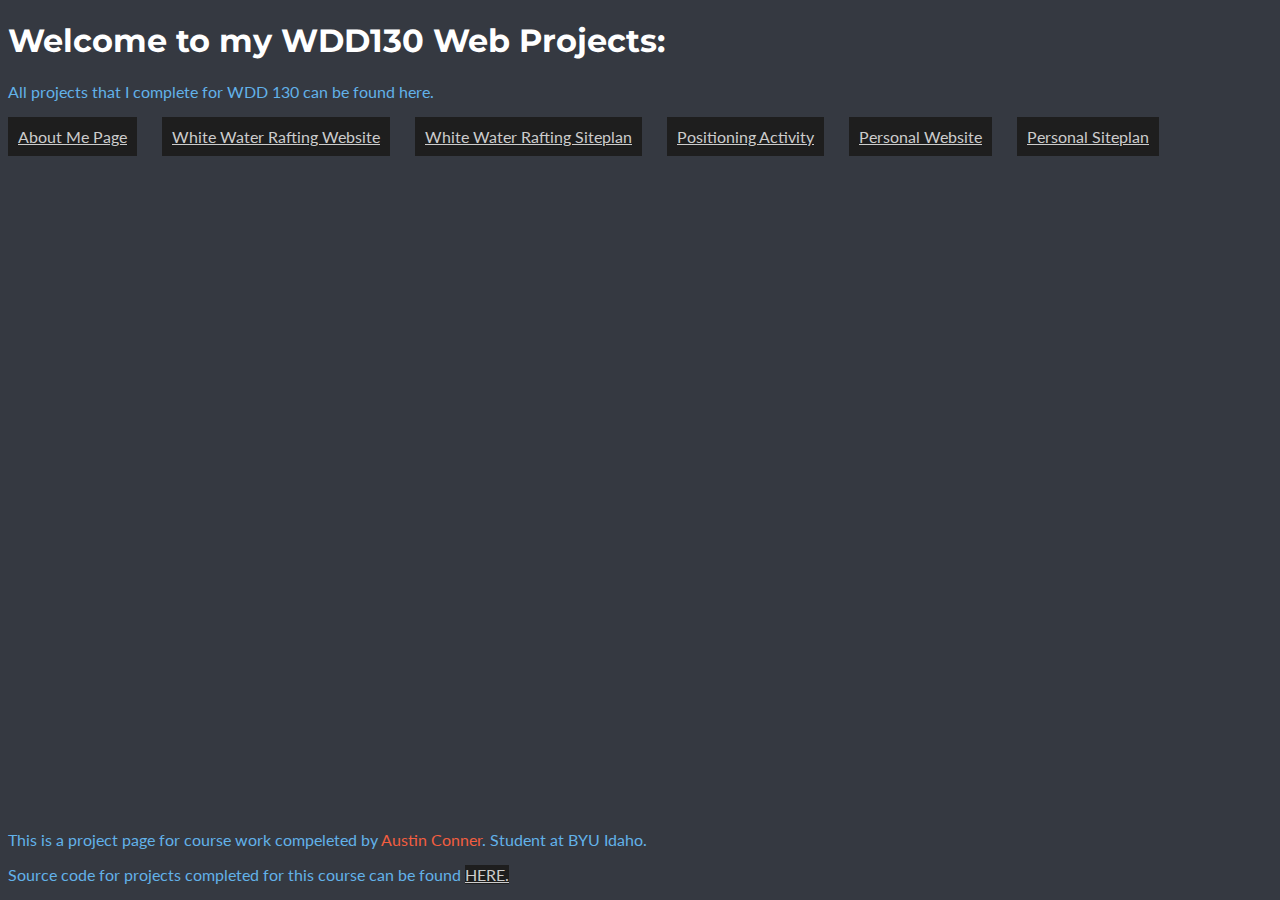
<file: index.html>
<!DOCTYPE html>
<html lang="en">
<head>
  <meta charset="UTF-8">
  <meta name="viewport" content="width=device-width, initial-scale=1.0">
  <title>WDD 130 Repo Homepage</title>
  <link type="text/css" rel="stylesheet" href="repo.css">
</head>
<body>
  <h1>Welcome to my WDD130 Web Projects:</h1>
  <p>All projects that I complete for WDD 130 can be found here.</p>
<nav>
  <a href="wip.html">About Me Page</a>             
  <a href="wwr/index.html">White Water Rafting Website</a>
  <a href="wwr/site-plan-rafting.html">White Water Rafting Siteplan</a>
  <a href="wip.html">Positioning Activity</a>
  <a href="personal/index.html">Personal Website</a>
  <a href="personal/site-plan.html">Personal Siteplan</a>
</nav>
<footer>
<p>This is a project page for course work compeleted by <span class="accent">Austin Conner</span>. Student at BYU Idaho.</p>
<p>Source code for projects completed for this course can be found <a id="gh" href="https://github.com/AustinConner/wdd130">HERE.</a></p>
</footer>
</body>
</html>
</file>
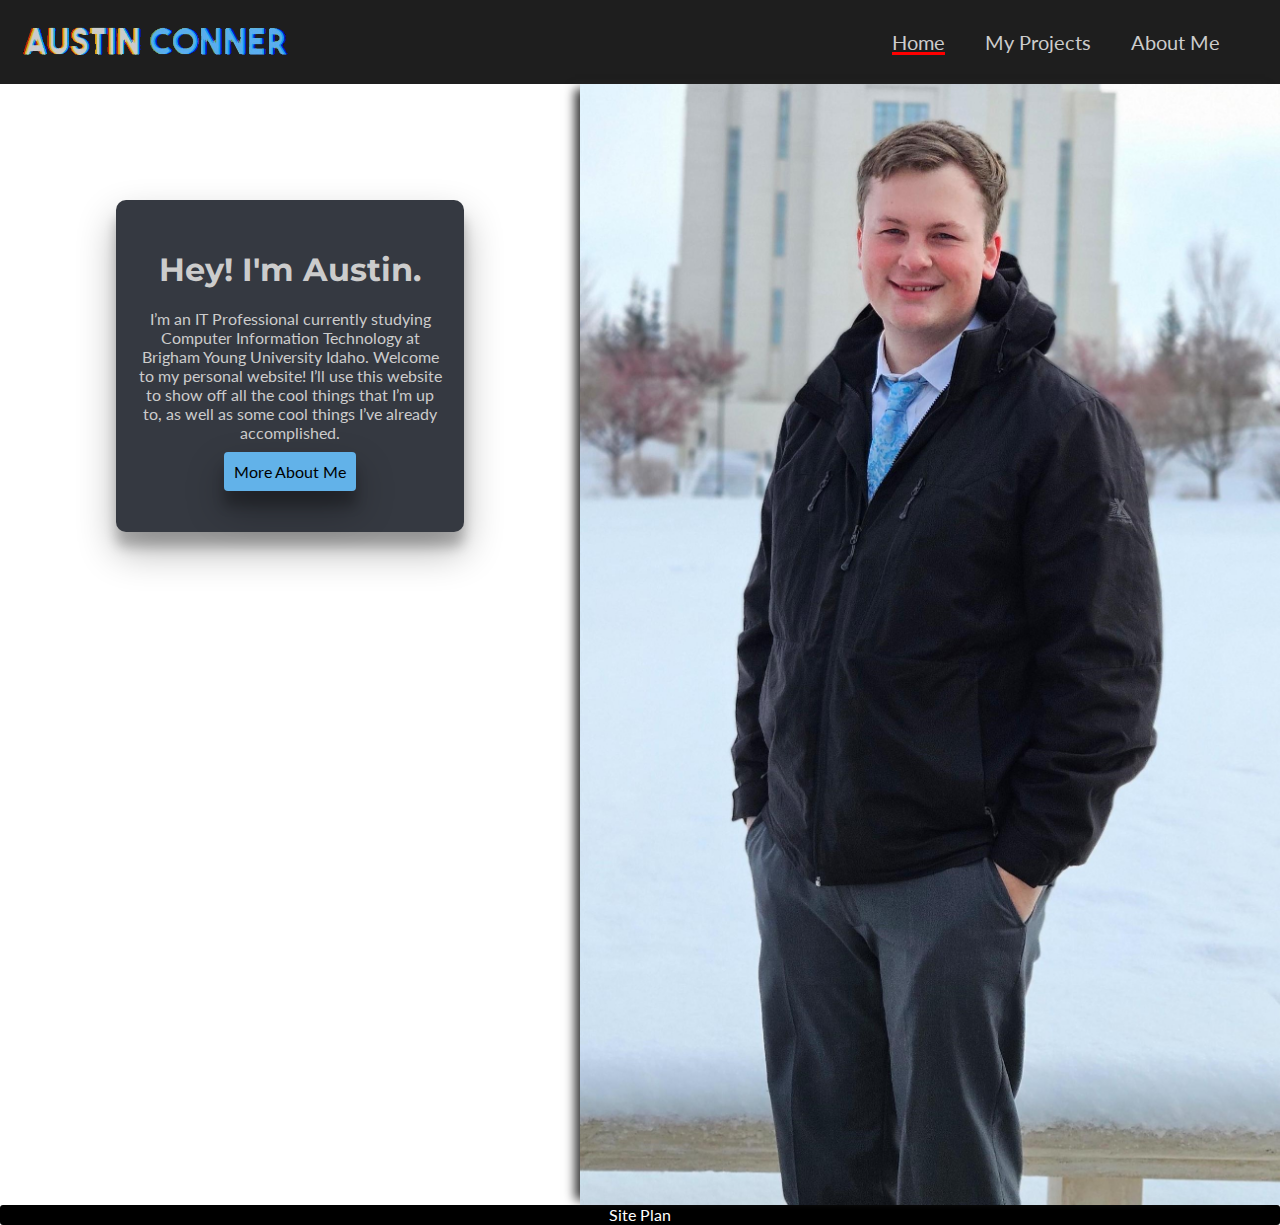
<file: personal/index.html>
<!DOCTYPE html>
<html lang="en">
<head>
    <meta charset="UTF-8">
    <meta name="viewport" content="width=device-width, initial-scale=1.0">
    <link rel="stylesheet" href="styles/css/home.css">
    <title>Austin Conner</title>
</head>
<body>
    <div class="container">
        <header>
            <nav>
                <img class="site-logo" src="styles/img/logo-crop.gif" alt="Logo for austinconner.me" width="300px">
                <a class="current-nav" href="index.html">Home</a>
                <a href="projects.html">My Projects</a>
                <a href="aboutme.html">About Me</a>
            </nav>
        </header>
        <main class="main">
            <div class="grid">
            <div class="homepage-text">
                <h1 class="heading">Hey! I'm Austin.</h1>
                <p>
                    I’m an IT Professional currently studying Computer Information Technology at Brigham Young University Idaho. Welcome to my personal website! I’ll use this website to show off all the cool things that I’m up to, as well as some cool things I’ve already accomplished.
                </p>
                <a class="cta" href="aboutme.html">More About Me</a>
            </div>
                <img id="pic" src="styles/img/me.jpeg" alt="" width="700px">
        </main>
        <footer>
            <a href="site-plan.html">Site Plan</a>
        </footer>
        </div>
    </div>
</body>
</html>
</file>
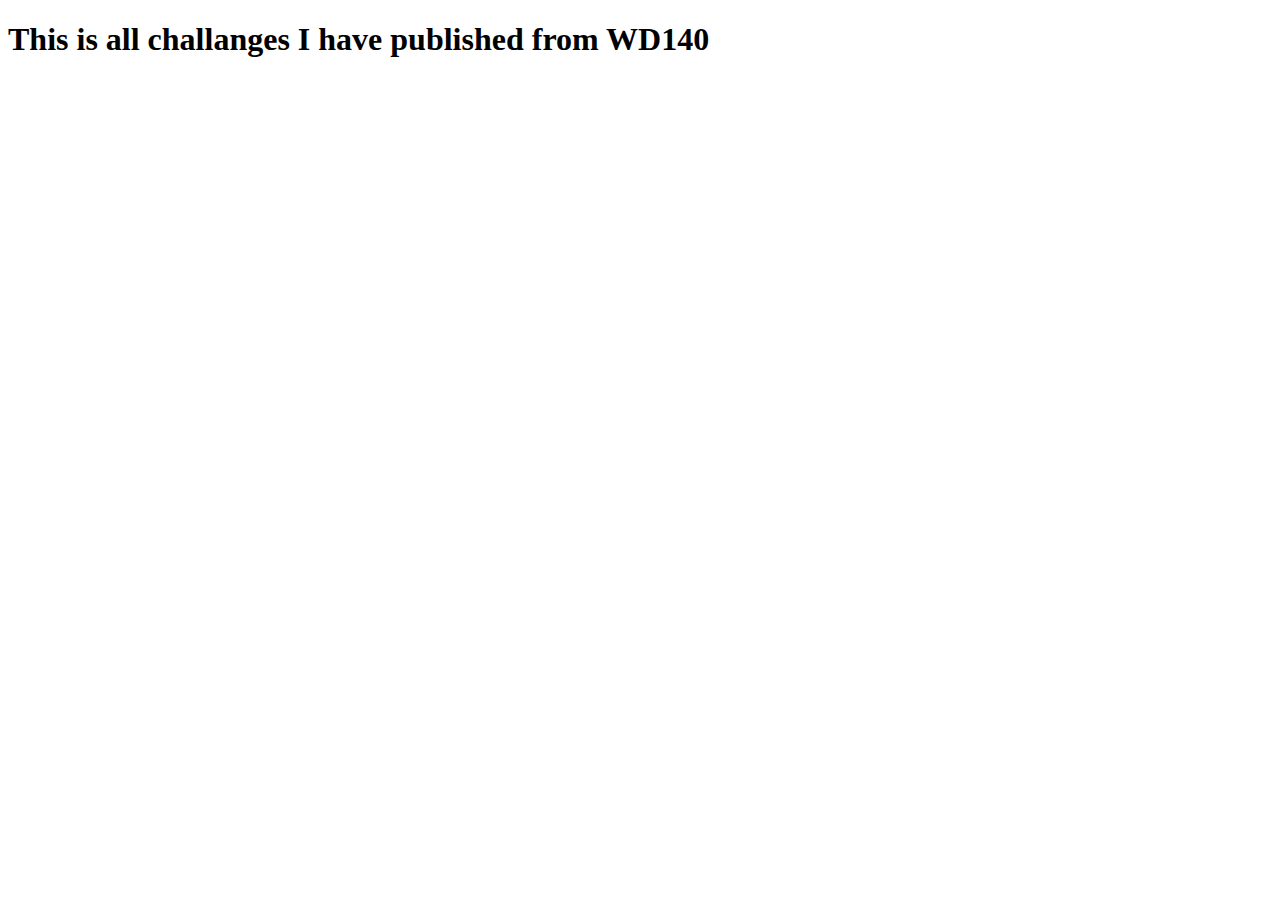
<file: pub-challanges/index.html>
<!DOCTYPE html>
<html lang="en">
<head>
    <meta charset="UTF-8">
    <meta name="viewport" content="width=device-width, initial-scale=1.0">
    <title></title>
</head>
<body>
    <h1>This is all challanges I have published from WD140</h1>
</body>
</html>
</file>
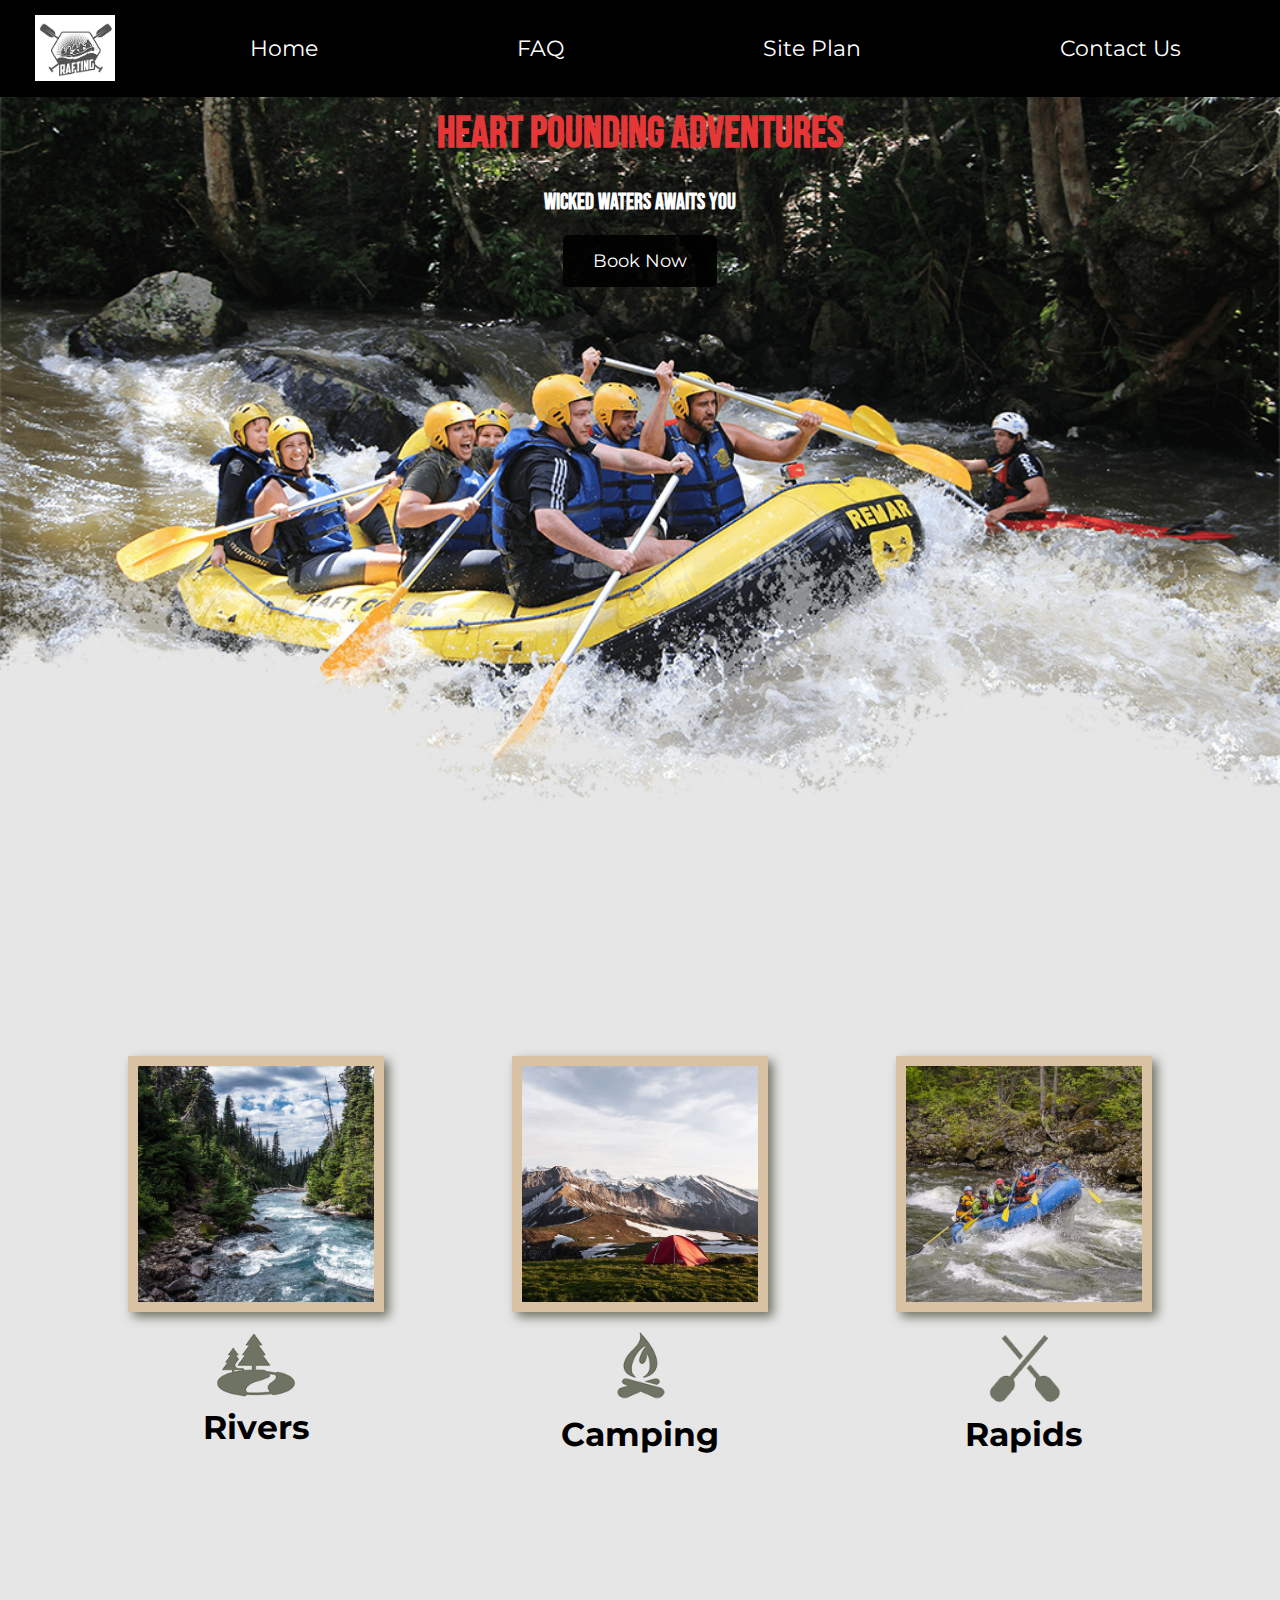
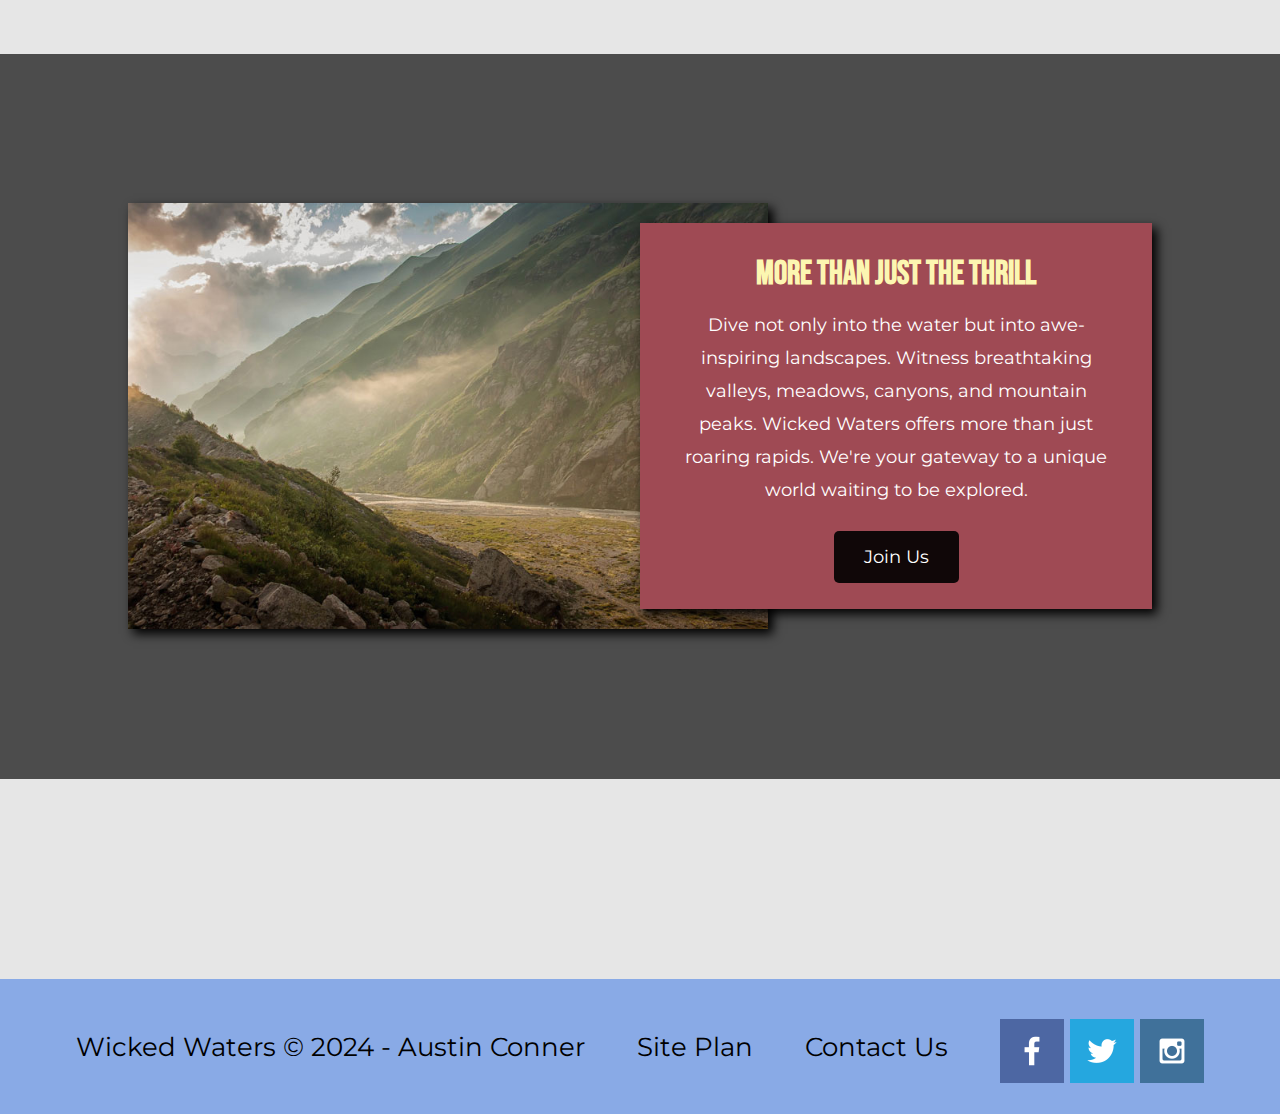
<file: wwr/index.html>
<!DOCTYPE html>
<html lang="en">
<head>
    <meta charset="UTF-8">
    <meta name="viewport" content="width=device-width, initial-scale=1.0">
    <link rel="stylesheet" href="styles/style.css">
    <title>Whitewater Rafting Adventures | Wicked Waters | Home</title>
</head>
<body>
<div id="content">
        <header>
            <a id="logo_link" href="index.html">
                <img class="logo" src="images/logo.png" alt="Wicked Waters Logo">
            </a>
            <nav>
                <a href="index.html">Home</a>
                <a href="faq.html">FAQ</a>
                <a href="site-plan-rafting.html">Site Plan</a>
                <a href="contactus.html">Contact Us</a>
            </nav>
        </header>
        <div id="hero">
            <div id="hero-box">
                <img id="hero-img" src="images/hero.png" alt="People enjoying whitewater rafting">
            </div>
            <section id="hero-msg">
                <h1 class="home-title">Heart Pounding Adventures</h1>
                <h4>Wicked Waters awaits you</h4>
                    <div class="button-box">
                    <a class='book' href="contactus.html">Book Now</a>
                    </div>
            </section>
        </div>
        <main class="home-grid">
            <section class="rivers-card">
                <img class="card-img" src="images/rivers.jpg" alt="river in forest">
                <img class="icon" src="images/river_icon.png" alt="river icon">
                <h2>Rivers</h2>
            </section>
            <section class="camping-card">
                <img class="card-img" src="images/camping.jpg" alt="tent in mountians">
                <img class="icon" src="images/fire_icon.png" alt="fire icon">
                <h2>Camping</h2>
            </section>
                <section class="rapids-card">
                <img class="card-img" src="images/rapids.jpg" alt="rafting boat">
                <img class="icon" src="images/oars.png" alt="oars icon">
                <h2>Rapids</h2>
            </section>
            <div id="background"></div> 
            <img class="mountains" src="images/mountains.jpg" alt="Misty mountains">
            <section class="msg">
                <h2>More Than Just The Thrill</h2>
                <p>Dive not only into the water but into awe-inspiring landscapes. Witness breathtaking valleys, meadows, canyons, and mountain peaks. Wicked Waters offers more than just roaring rapids. We're your gateway to a unique world waiting to be explored.</p>
                <a class="join" href="rivers.html">Join Us</a>        
            </section>
        </main>
        <footer>
            <p>Wicked Waters &copy; 2024 - Austin Conner</p>
            <p><a href="site-plan-rafting.html">Site Plan</a></p>
            <p><a href="contactus.html">Contact Us</a></p>
                <div class="social">
                    <a href="https://facebook.com" target="_blank">
                    <img src="images/facebook.png" alt="fb icon"></a>
            <a href="https://twitter.com" target="_blank">
                <img src="images/twitter.png" alt="twitter icon"></a>
            <a href="https://instagram.com" target="_blank">
                <img src="images/instagram.png" alt="instagram icon"></a>
        </div>
    </footer>
</div>
</body>
</html>
</file>
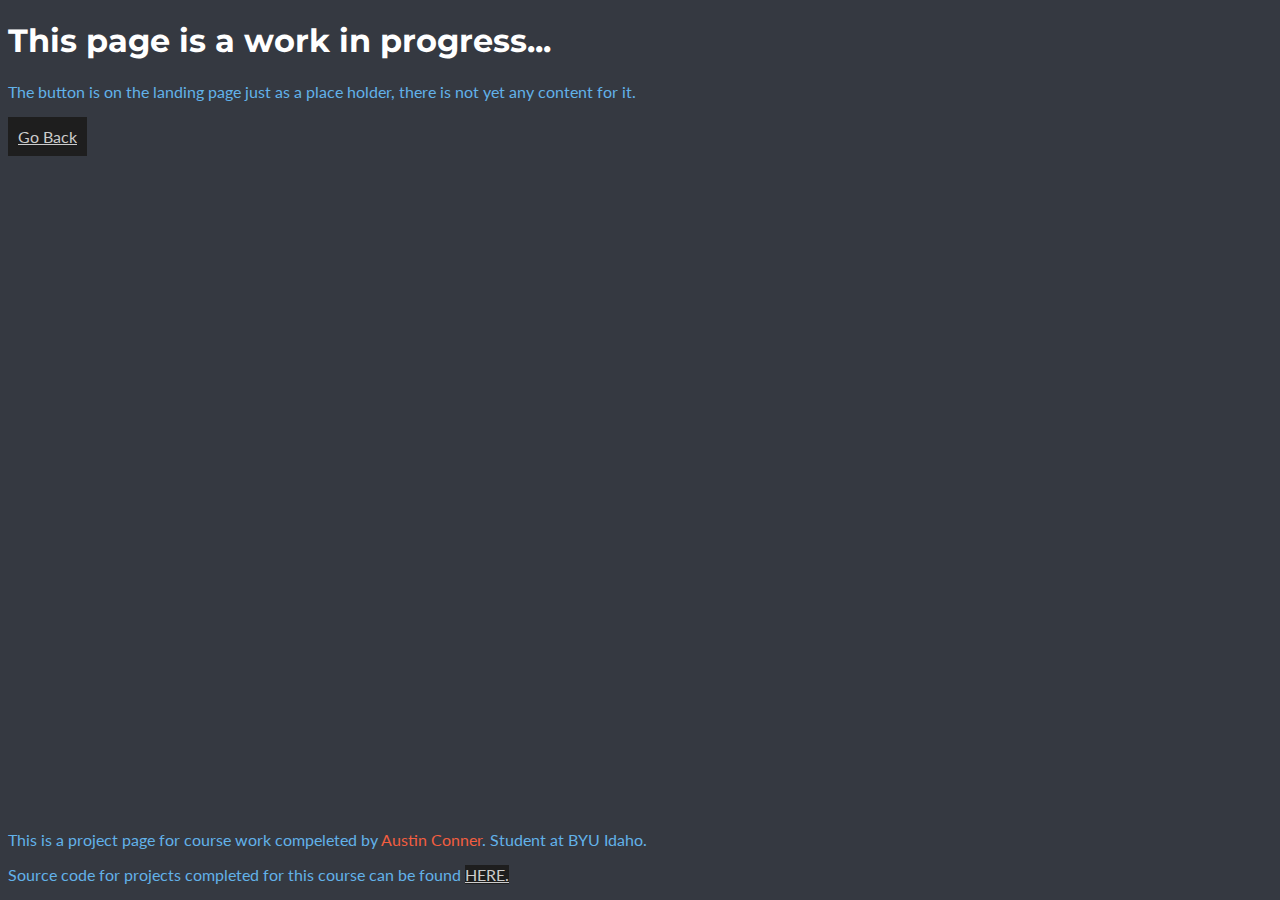
<file: wip.html>
<!DOCTYPE html>
<html lang="en">
<head>
  <meta charset="UTF-8">
  <meta name="viewport" content="width=device-width, initial-scale=1.0">
  <title>WIP</title>
  <link type="text/css" rel="stylesheet" href="repo.css">
</head>
<body>
  <h1>This page is a work in progress...</h1>
  <p>The button is on the landing page just as a place holder, there is not yet any content for it.</p>
<nav>
  <a href="index.html">Go Back</a>             
</nav>
<footer>
<p>This is a project page for course work compeleted by <span class="accent">Austin Conner</span>. Student at BYU Idaho.</p>
<p>Source code for projects completed for this course can be found <a id="gh" href="https://github.com/AustinConner/wdd130">HERE.</a></p>
</footer>
</body>
</html>
</file>
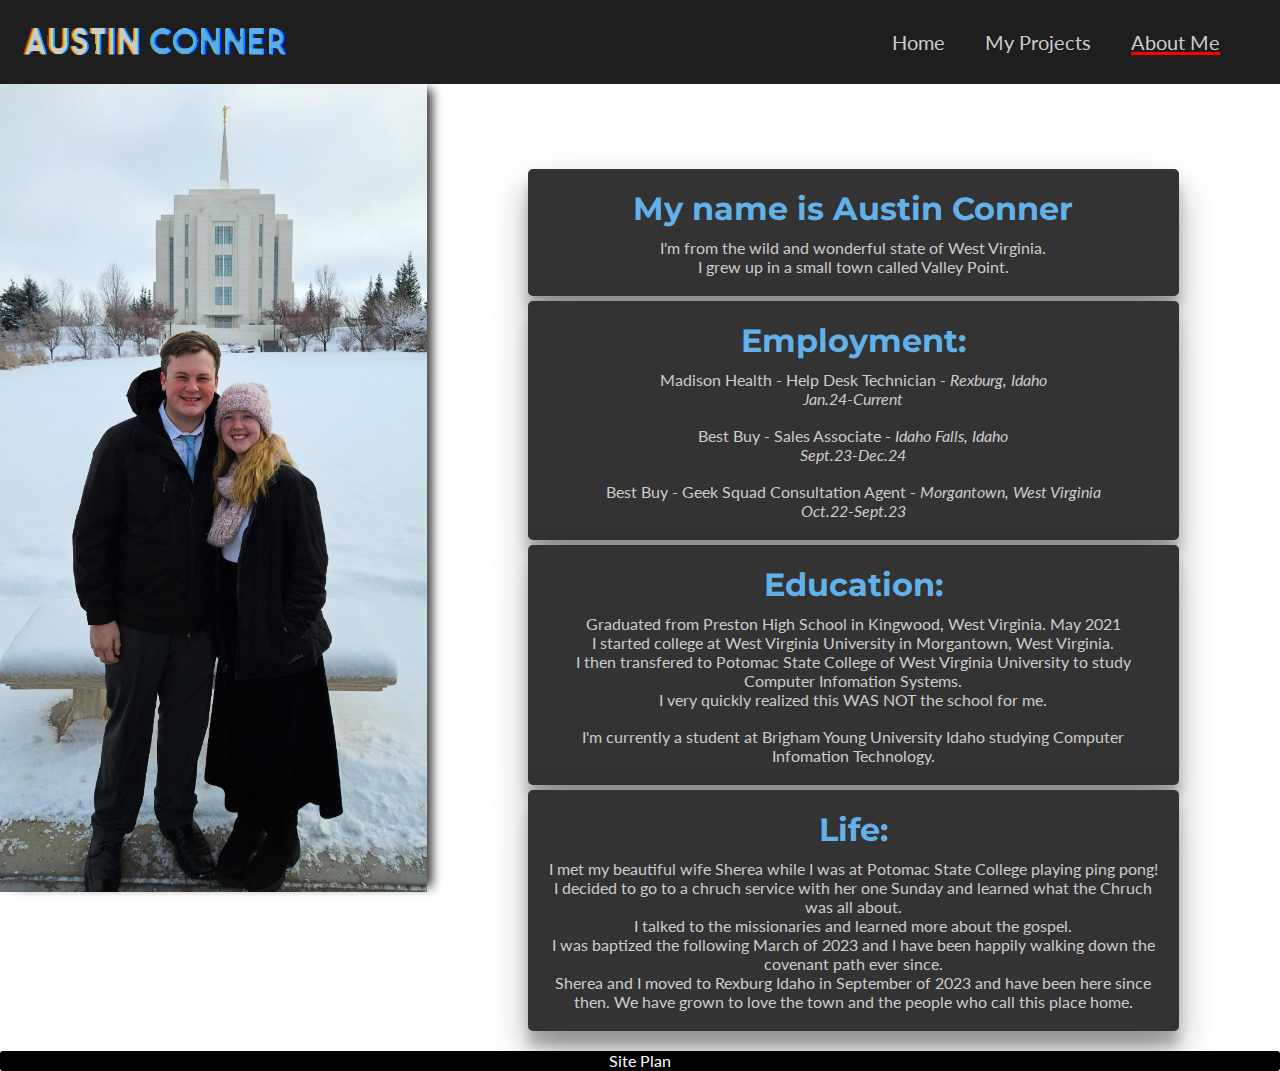
<file: personal/aboutme.html>
<!DOCTYPE html>
<html lang="en">
<head>
    <meta charset="UTF-8">
    <meta name="viewport" content="width=device-width, initial-scale=1.0">
    <link rel="stylesheet" href="styles/css/about.css">
    <title>About Me</title>
</head>
<body>
    <header>
        <nav class="navigation">
            <img id="image-link" class="site-logo" src="styles/img/logo-crop.gif" alt="Logo" width="300px">
            <a href="index.html">Home</a>
            <a href="projects.html">My Projects</a>
            <a class="current-nav" href="aboutme.html">About Me</a>
        </nav>
    </header>
    <main>
        <div class="top-grid">
            <div class="about-container">
                <div class="card namec">
                    <div class="card-banner1">
                    <h1 class="heading1">
                        My name is Austin Conner
                    </h1>
                    </div>
                    <p>
                        I'm from the wild and wonderful state of West Virginia. <br> I grew up in a small town called Valley Point.
                    </p>
                    </div>

                    <div class="card emp">
                        <div class="card-banner1">
                        <h1 class="heading1">
                            Employment:
                        </h1>
                        <p>Madison Health - Help Desk Technician - <i>Rexburg, Idaho</i><br><i>Jan.24-Current</i></p>
                        <br>
                        <P>Best Buy - Sales Associate - <i>Idaho Falls, Idaho</i><br><i>Sept.23-Dec.24</i></P>
                        <br>
                        <p>Best Buy - Geek Squad Consultation Agent - <i>Morgantown, West Virginia</i><br><i>Oct.22-Sept.23</i></p>

                        </div>
                    </div>

                    <div class="card namec">
                        <div class="card-banner1">
                        <h1 class="heading1">
                            Education:
                        </h1>
                        </div>
                        <p>Graduated from Preston High School in Kingwood, West Virginia. May 2021</p>
                        <p>I started college at West Virginia University in Morgantown, West Virginia.<br>I then transfered to Potomac State College of West Virginia University to study Computer Infomation Systems.</p>
                        <p>I very quickly realized this WAS NOT the school for me.</p>
                        <br>
                        <p>I'm currently a student at Brigham Young University Idaho studying Computer Infomation Technology.</p>
                    </div>

                    <div class="card namec">
                        <div class="card-banner1">
                        <h1 class="heading1">
                            Life:
                        </h1>
                        </div>
                        <p>I met my beautiful wife Sherea while I was at Potomac State College playing ping pong!</p>
                        <p>I decided to go to a chruch service with her one Sunday and learned what the Chruch was all about.</p>
                        <p>I talked to the missionaries and learned more about the gospel.</p>
                        <p>I was baptized the following March of 2023 and I have been happily walking down the covenant path ever since.</p>
                        <p>Sherea and I moved to Rexburg Idaho in September of 2023 and have been here since then. We have grown to love the town and the people who call this place home.</p>
                    </div>

            </div>
            <img class="img-aside" src="styles/img/me and sherea.jpeg" alt="Austin Conner standing beside his wife; Sherea." width="700px">
        </div>
        <!-- <div img-card-container>
            <img src="styles/img/leaving ilani.jpeg" alt="Austin Conner working at a campside at Ilani Satte Park in Ilinois during his journey to Rexburg, Idaho." width="700px">
        </div> -->
    </main>
    <footer>
        <a href="site-plan.html">Site Plan</a>
    </footer>
</body>

<script>
    document.getElementById("image-link").onclick = function() {
    window.location.href = "index.html"; // Replace "https://example.com" with your desired URL
    return false; // This prevents the default behavior of the link (opening a new window)
};

</script>

</html>
</file>
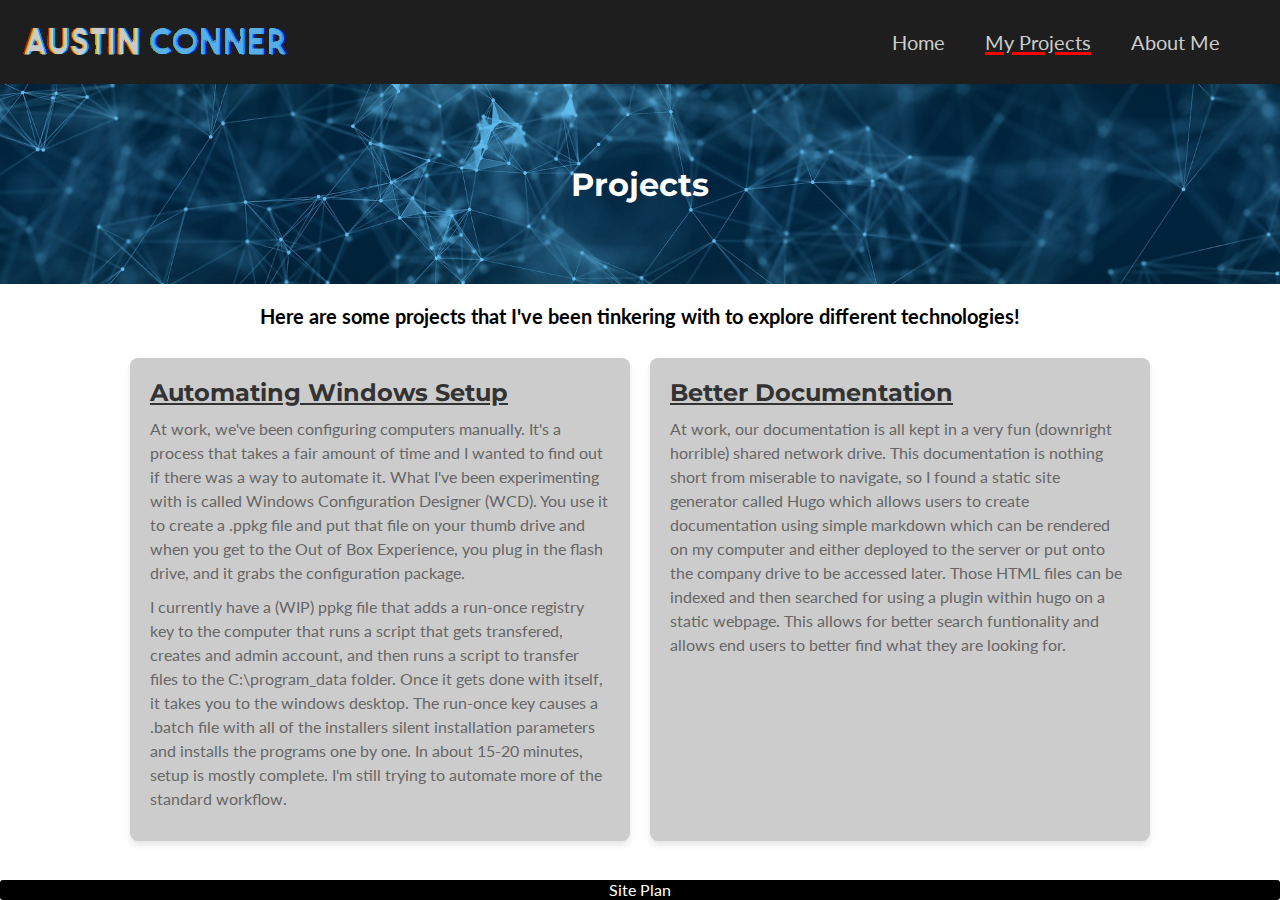
<file: personal/projects.html>
<!DOCTYPE html>
<html lang="en">
<head>
    <meta charset="UTF-8">
    <meta name="viewport" content="width=device-width, initial-scale=1.0">
    <link rel="stylesheet" href="styles/css/projects.css">
    <title>Projects</title>
</head>
<body>
    <header>
        <nav class="navigation">
            <img id="image-link" class="site-logo" src="styles/img/logo-crop.gif" alt="Logo" width="300px">
            <a href="index.html">Home</a>
            <a class="current-nav" href="projects.html">My Projects</a>
            <a href="aboutme.html">About Me</a>
        </nav>
    </header>
<!--     
    <section class="hero-img">
        <img src="styles/img/projects-hero.jpg" alt="Hero image" height="300px"> The hardcoded height tag will be removed when the site is being styled. Just made this way
        so the page is easier to see overall. -->
        <!-- <h1 class="hero-text">Projects</h1>
    </section>  -->
<div class="banner-container">
    <div class="banner-bg">
        <img class="banner-img" src="styles/img/projects-hero.jpg" alt="background image">
    </div>
    <div class="banner-txt">
        <h1 class="page-heading">Projects</h1>
    </div>
</div>


    <main class="content">
        <p class="more-info">Here are some projects that I've been tinkering with to explore different technologies!</p>
        <div class="project-card-container">
            <div class="project-card">
                <h1>Automating Windows Setup</h1>
                <p>At work, we've been configuring computers manually. It's a process that takes a fair amount of time and I wanted to find out if there was a way to automate it. What I've been experimenting with is called Windows Configuration Designer (WCD). You use it to create a .ppkg file and put that file on your thumb drive and when you get to the Out of Box Experience, you plug in the flash drive, and it grabs the configuration package. </p>
                <p>I currently have a (WIP) ppkg file that adds a run-once registry key to the computer that runs a script that gets transfered, creates and admin account, and then runs a script to transfer files to the C:\program_data folder. Once it gets done with itself, it takes you to the windows desktop. The run-once key causes a .batch file with all of the installers silent installation parameters and installs the programs one by one. In about 15-20 minutes, setup is mostly complete. I'm still trying to automate more of the standard workflow.</p>
            </div>
            <div class="project-card">
                <h1>Better Documentation</h1>
                <p>At work, our documentation is all kept in a very fun (downright horrible) shared network drive. This documentation is nothing short from miserable to navigate, so I found a static site generator called Hugo which allows users to create documentation using simple markdown which can be rendered on my computer and either deployed to the server or put onto the company drive to be accessed later. Those HTML files can be indexed and then searched for using a plugin within hugo on a static webpage. This allows for better search funtionality and allows end users to better find what they are looking for.</p>
            </div>
        </div>
    </main>
    <footer class="footer">
        <a href="site-plan.html">Site Plan</a>
    </footer>
</body>

<script>
    document.getElementById("image-link").onclick = function() {
    window.location.href = "index.html"; // Replace "https://example.com" with your desired URL
    return false; // This prevents the default behavior of the link (opening a new window)
};

</script>

</html>
</file>
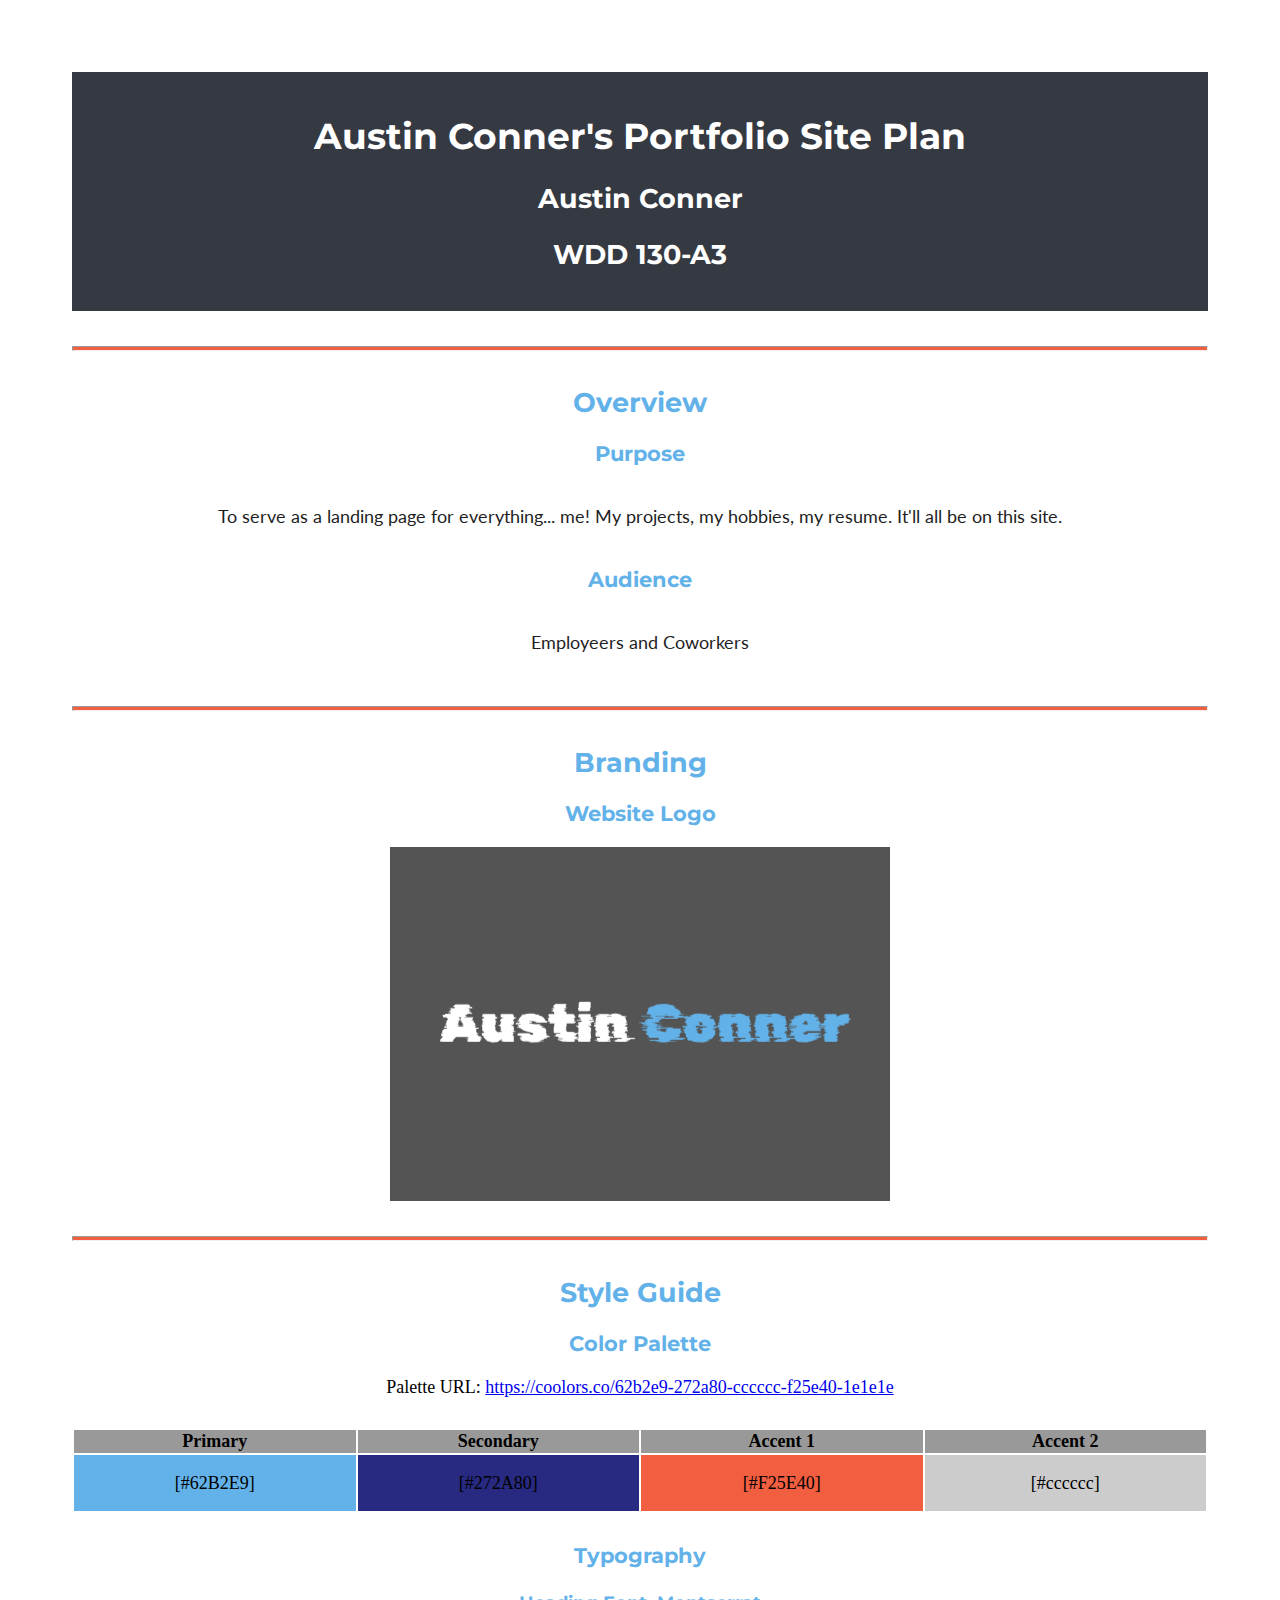
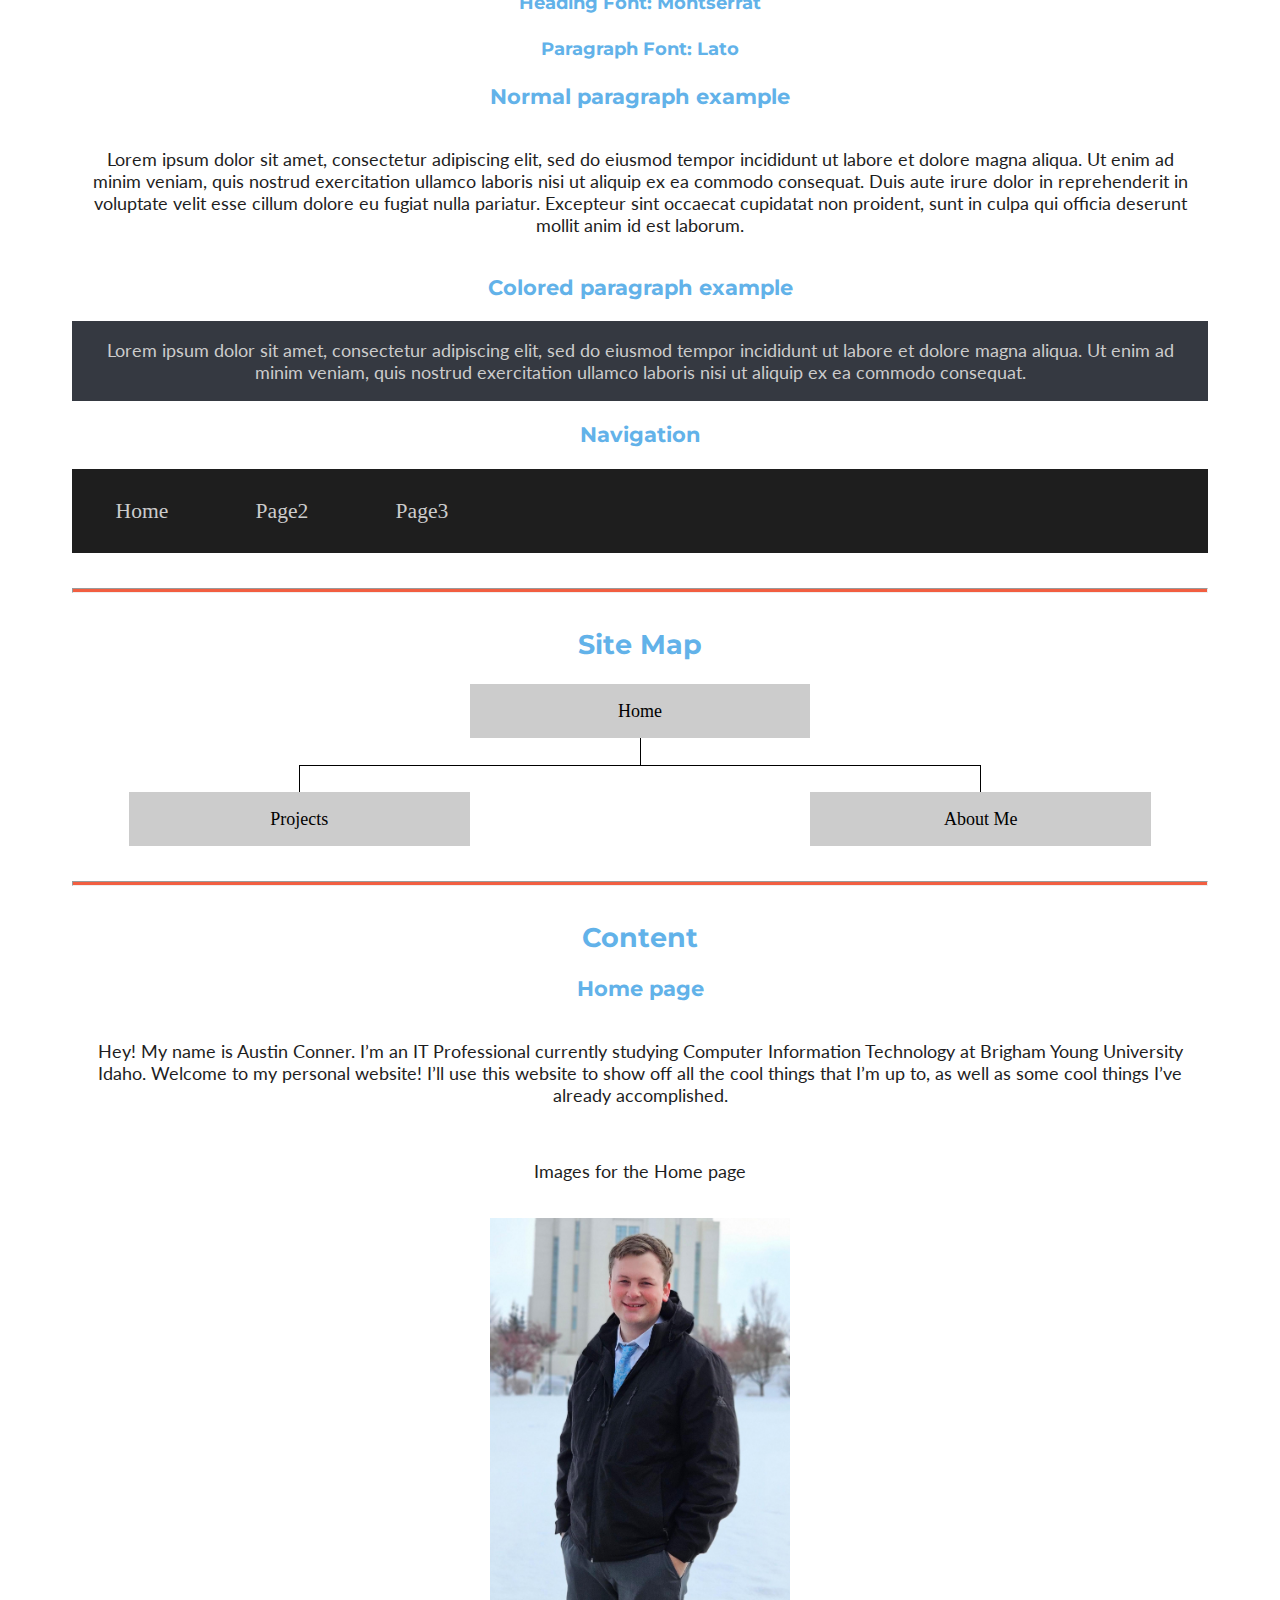
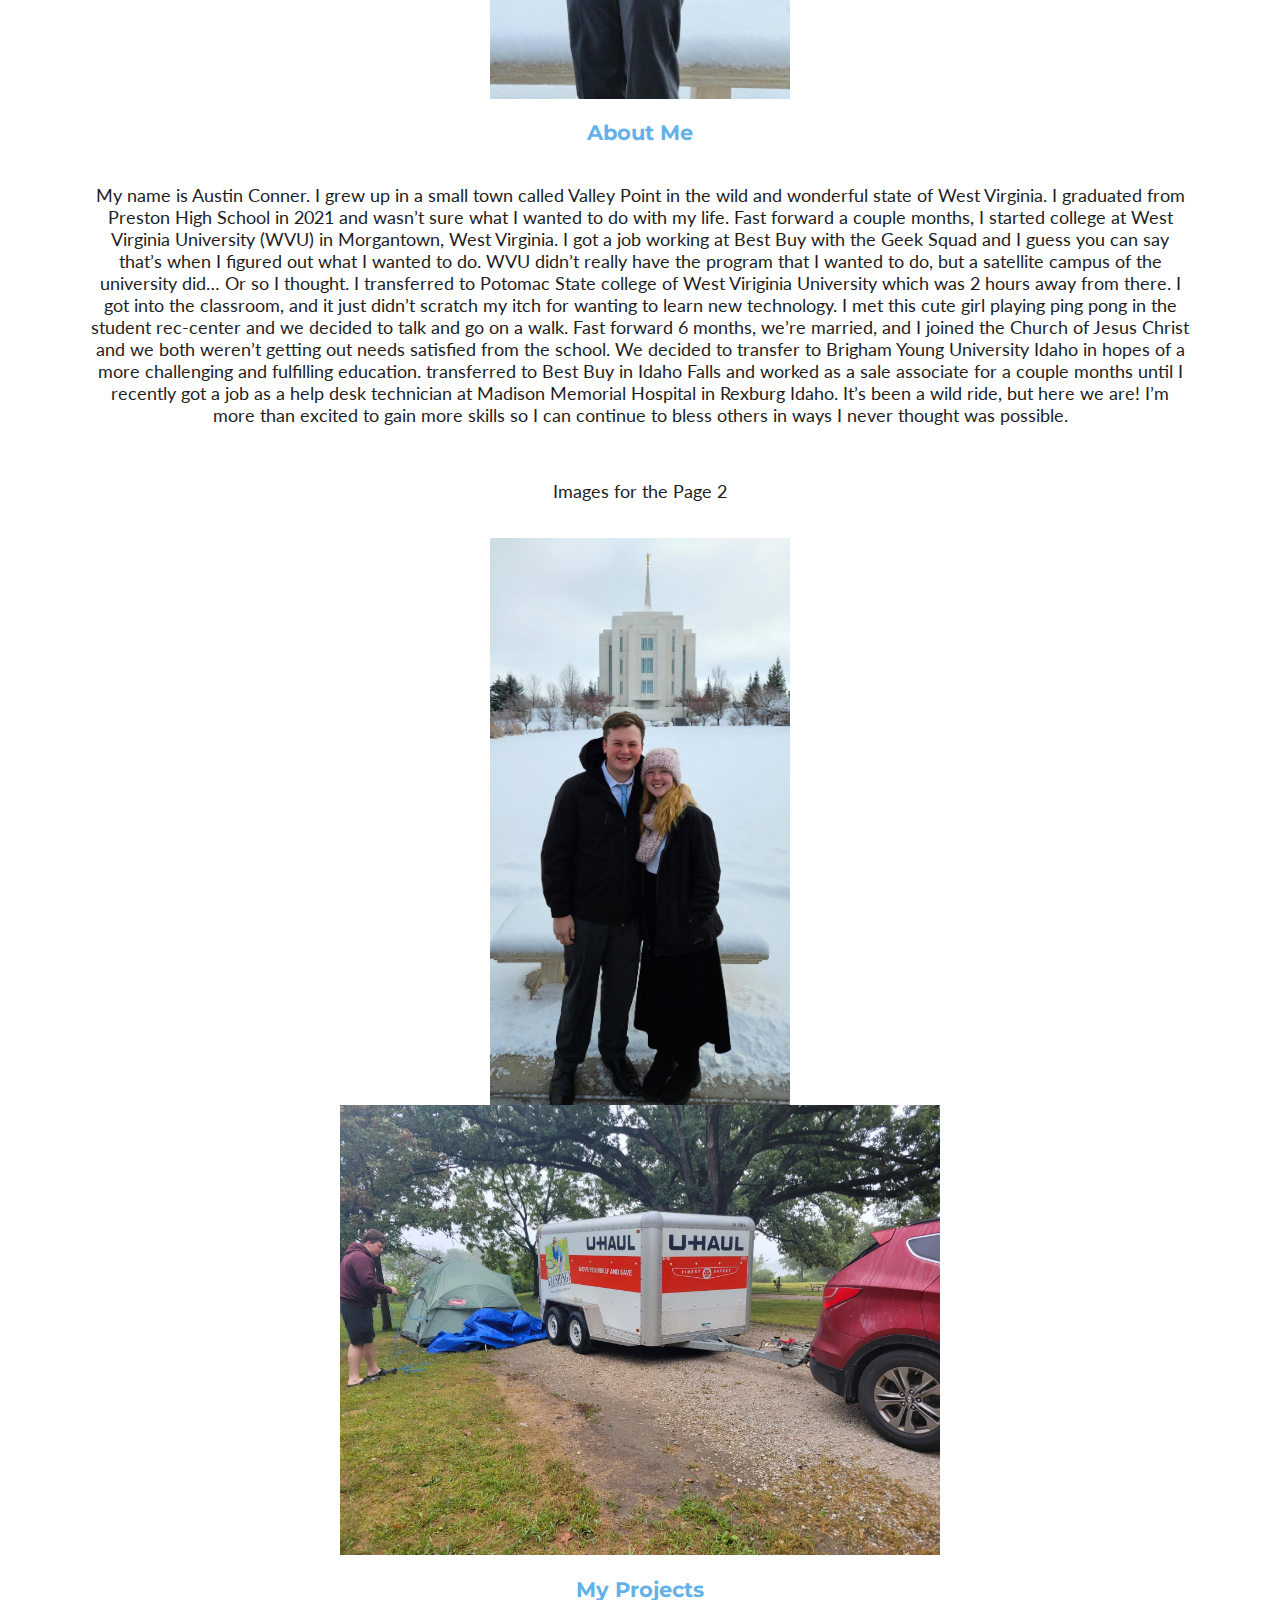
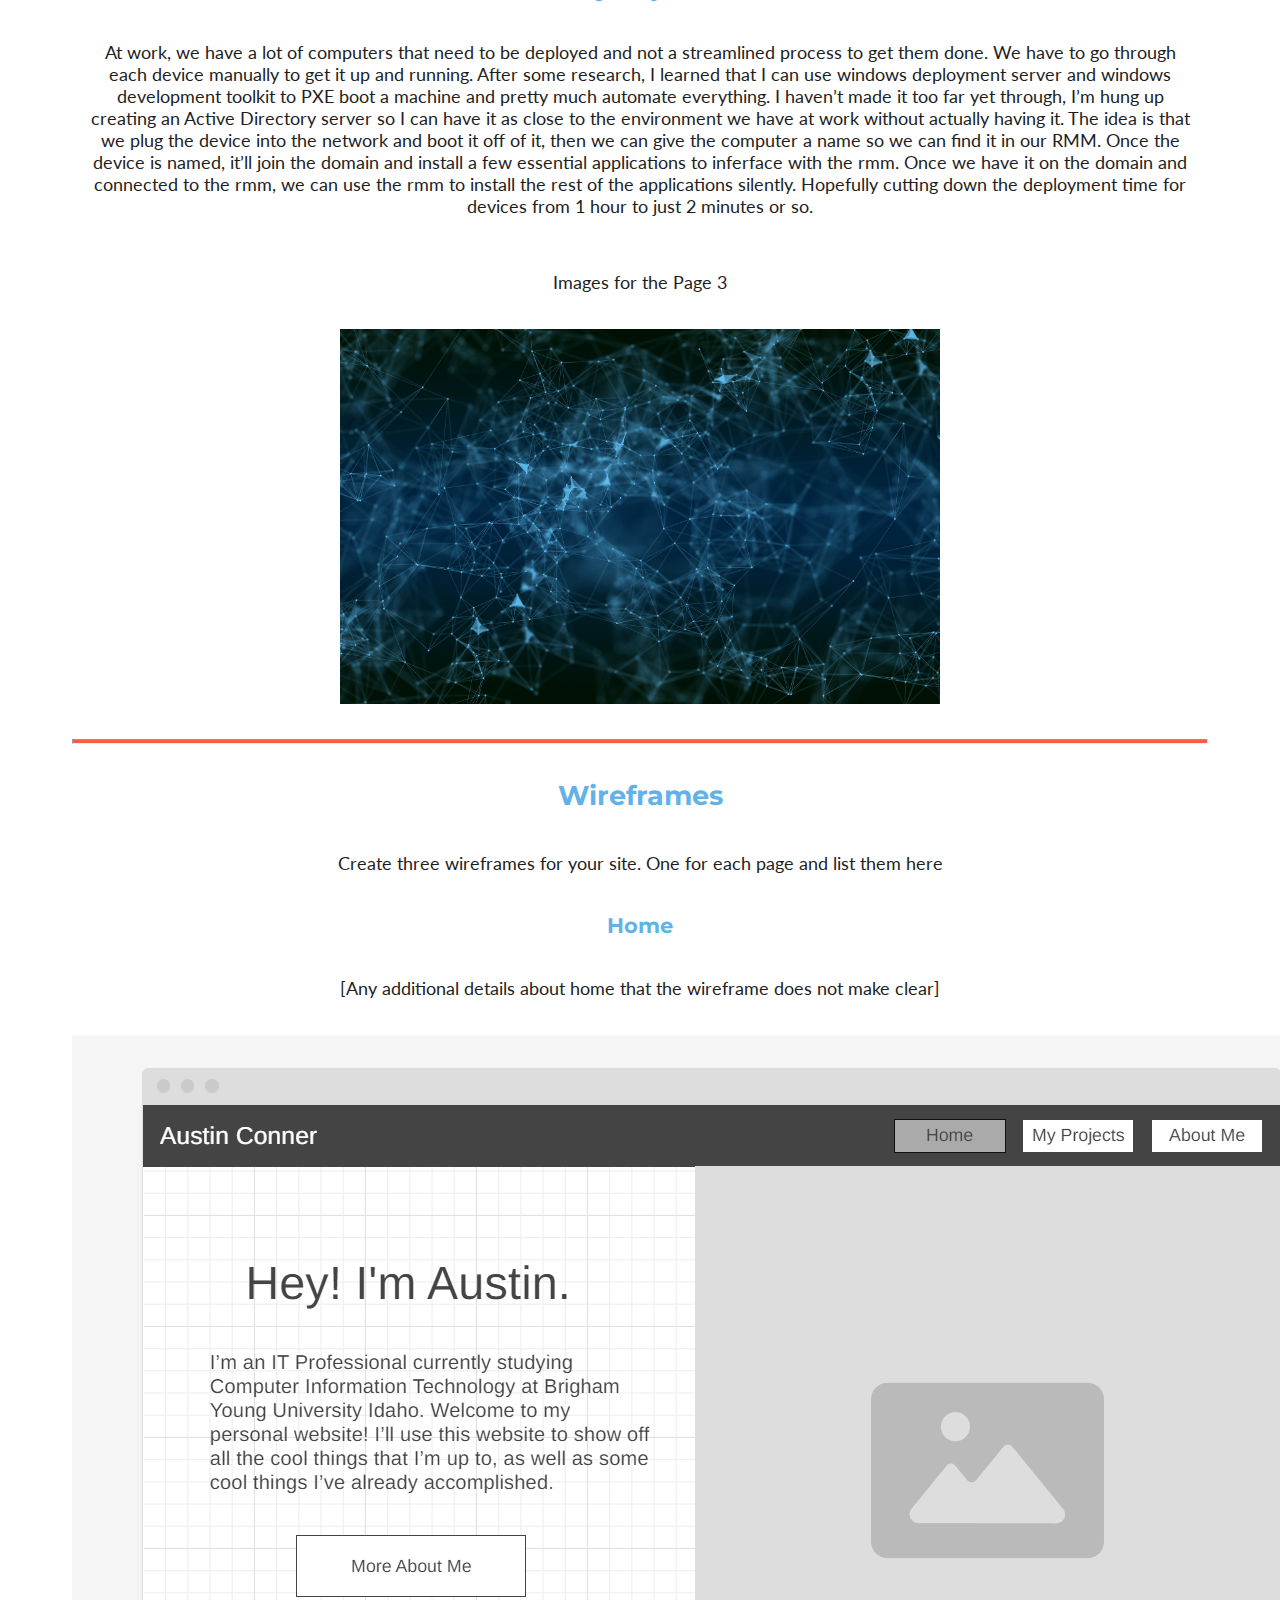
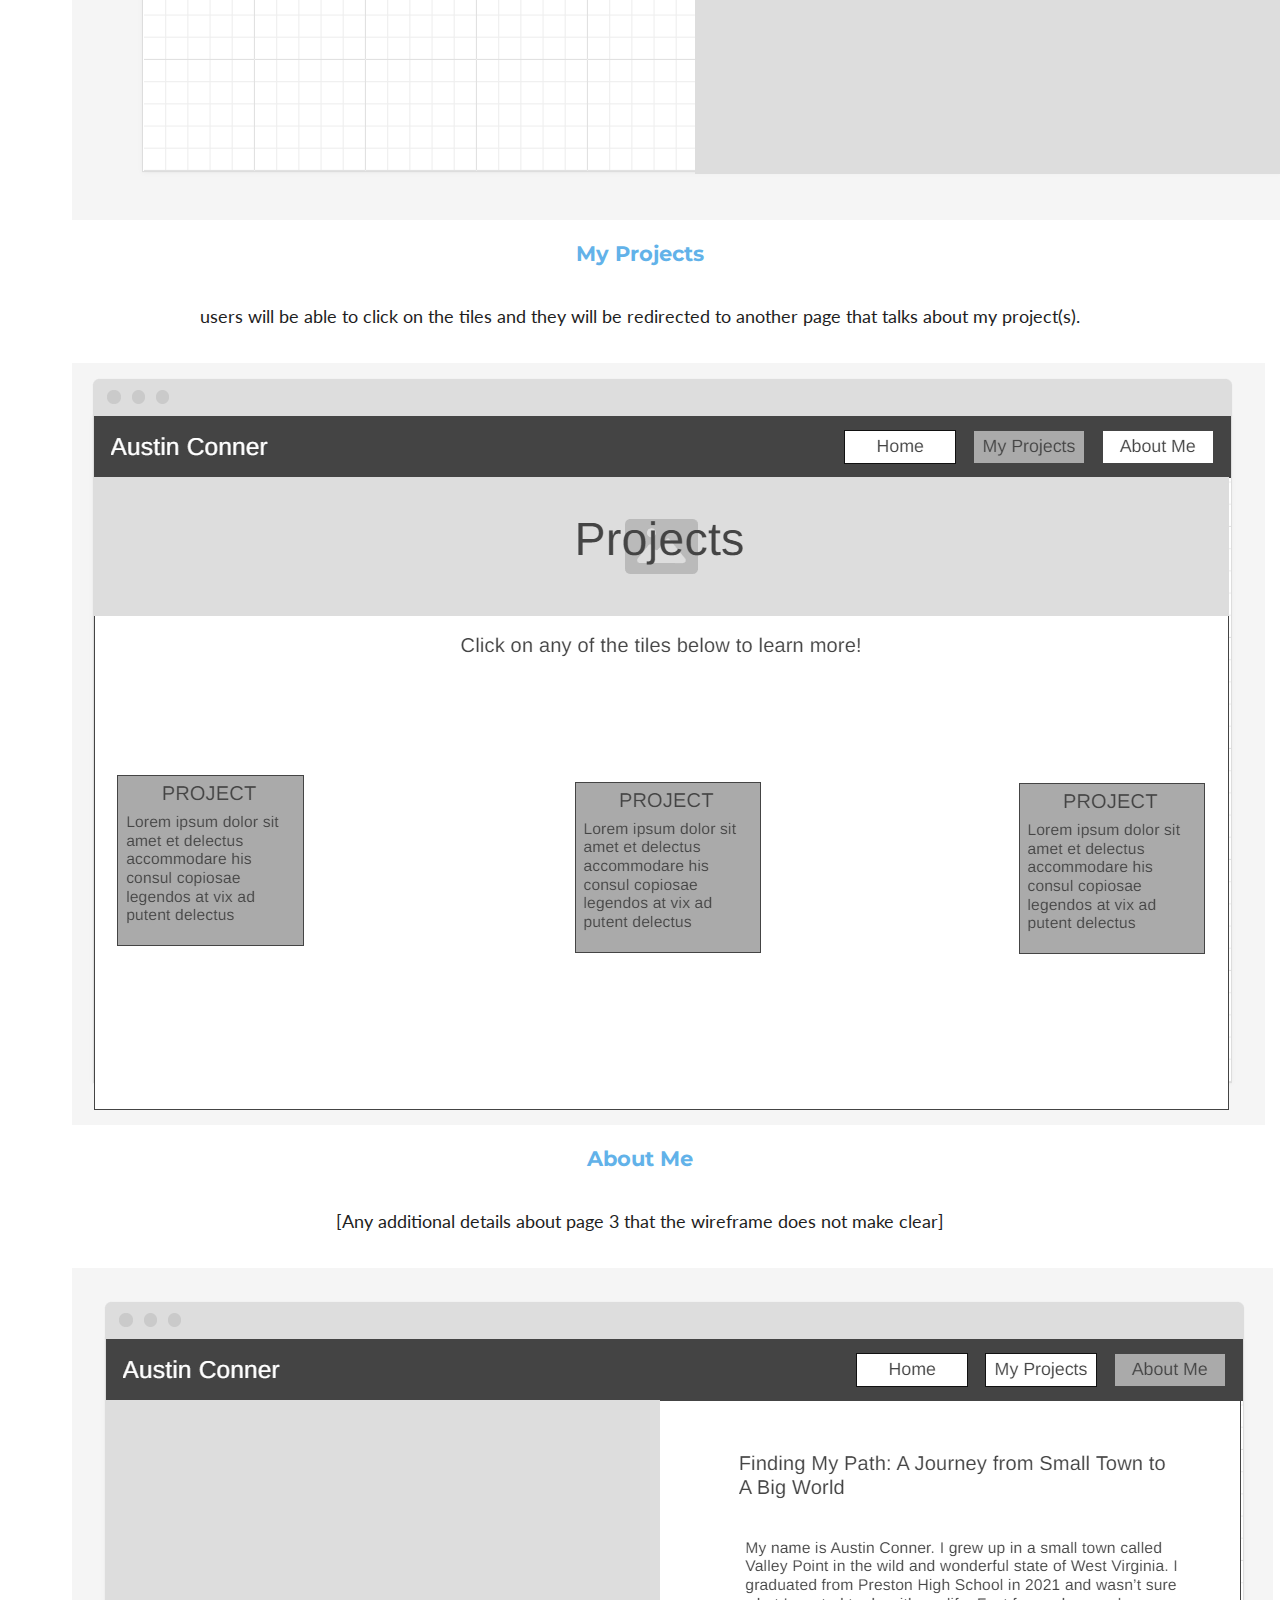
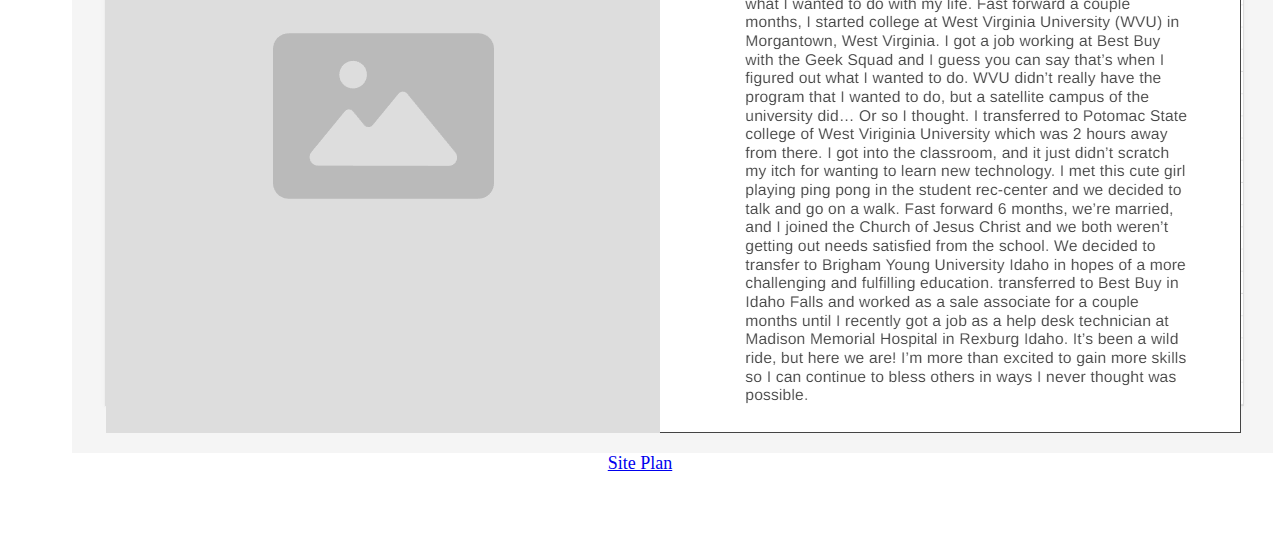
<file: personal/site-plan.html>
<!DOCTYPE html>
<html lang="en-us">
    
  <head>
    <meta charset="utf-8">
    <title>Site Plan</title>
    <link type="text/css" rel="stylesheet" href="styles/css/site-plan.css">
  </head>

  <body>
    <header>
      <h1>Austin Conner's Portfolio Site Plan</h1>
      <h2>Austin Conner</h2>
      <h2>WDD 130-A3</h2>
      <!-- In the header above, add the name or your site, your name and class number. For example if you are in section 3 you would put WDD 130.03 -->
    </header>
    <main>

      <!-- ------------------------Steps 2-3------------------------------ -->
      <hr>
      <h2>Overview</h2>
      <h3>Purpose</h3>
      <p>To serve as a landing page for everything... me! My projects, my hobbies, my resume. It'll all be on this site.</p>  <!-- change this -->


      <h3>Audience</h3>
      <p>Employeers and Coworkers</p>  <!-- change this -->

      <hr>
      <h2>Branding</h2>
      <h3>Website Logo</h3>
      <!-- Replace this with some sort of logo for your site.  A logo can be as simple as the name of your site in a nice font :) -->
      <img src="styles\img\A.png" alt="Logo image">
      <hr>
      <h2>
        Style Guide
      </h2>

      <!-- ------------------------Steps 4-8------------------------------ -->

      <h3>
        Color Palette
      </h3>
      <!--  The colors you choose for a website are one of the most important decisions you will make. Follow the instructions on the activity in iLearn then return and replace the color codes below with the hex color codes (the 6 digit numbers that show at the bottom of each color) for the colors you have chosen below.  You should have at least 2 colors but do not have to fill in all 4 if you do not need them.  -->

      <!-- Copy and paste the URL to your finished palette below Make sure to paste it into both spots -->
      Palette URL: <a href="https://coolors.co/62b2e9-272a80-cccccc-f25e40-1e1e1e" target="_blank">https://coolors.co/62b2e9-272a80-cccccc-f25e40-1e1e1e</a>


      <table class="colors">
        <tr><th>Primary</th><th>Secondary</th><th>Accent 1</th><th>Accent 2</th></tr>
        <!-- Replace the numbers in the boxes below with your hex color codes. Then switch to the site-plan.css file and change your colors there as well. -->
        <tr><td class="primary">[#62B2E9]</td><td class="secondary">[#272A80]</td><td class="accent1">[#F25E40]</td><td class="accent2">[#cccccc]</td></tr>
      </table>

      <!-- ------------------------Step 9------------------------------ -->

      <h3>
        Typography
      </h3>
      <!-- Choose a font for your paragraphs (body copy) and headlines. What font(s) have you chosen? Why did you choose what you did?  Make sure to review the list of web safe fonts at W3Schools.org as a starting point.  Think also about which of your colors above you might use for background and font colors. -->

      <h4>
        Heading Font: Montserrat  <!-- change this -->
      </h4>
      <h4>
        Paragraph Font: Lato  <!-- change this -->
      </h4>
      <h3>
        Normal paragraph example
      </h3>
      <p>
        Lorem ipsum dolor sit amet, consectetur adipiscing elit, sed do eiusmod tempor incididunt ut labore et dolore magna aliqua. Ut enim ad minim veniam, quis nostrud exercitation ullamco laboris nisi ut aliquip ex ea commodo consequat. Duis aute irure dolor in reprehenderit in voluptate velit esse cillum dolore eu fugiat nulla pariatur. Excepteur sint occaecat cupidatat non proident, sunt in culpa qui officia deserunt mollit anim id est laborum.
      </p>
      <h3>
        Colored paragraph example
      </h3>
      <p class="colored">
        Lorem ipsum dolor sit amet, consectetur adipiscing elit, sed do eiusmod tempor incididunt ut labore et dolore magna aliqua. Ut enim ad minim veniam, quis nostrud exercitation ullamco laboris nisi ut aliquip ex ea commodo consequat. 
      </p>

      <!-- ------------------------Step 10------------------------------ -->

      <h3>
        Navigation
      </h3>
      <!-- Think about how you want your navigation bar to look. In the site-plan.css file change the colors to your colors to get the look you desire. --> 
      <nav>
        <a href="#">Home</a>
        <a href="#">Page2</a>
        <a href="#">Page3</a>
      </nav>
      <hr>
      <h2>
        Site Map
      </h2>
      <div class="sitemap">
        <div class="sm-home">
          Home
        </div>
        <div class="sm-page2">
          Projects <!-- change this -->
        </div>
        <div class="sm-page3">
          About Me  <!-- change this -->
        </div>

        <div class="top">
          &nbsp;
        </div>
        <div class="left">
          &nbsp;
        </div>
        <div class="right">
          &nbsp;
        </div>

      </div>

      <!-- --------Content Section -------------- -->
      <hr>
      <h2>
        Content
      </h2>
      <h3>Home page</h3>
      <p>
        Hey! My name is Austin Conner. I’m an IT Professional currently studying Computer Information Technology at Brigham Young University Idaho. Welcome to my personal website! I’ll use this website to show off all the cool things that I’m up to, as well as some cool things I’ve already accomplished. 
      </p>
      <p>Images for the Home page</p>
        <img src="styles/img/me.jpeg" alt="me at the temple" width="300px">
      </ul>
      <h3>About Me</h3>
      <p>
        My name is Austin Conner. I grew up in a small town called Valley Point in the wild and wonderful state of West Virginia. I graduated from Preston High School in 2021 and wasn’t sure what I wanted to do with my life. Fast forward a couple months, I started college at West Virginia University (WVU) in Morgantown, West Virginia. I got a job working at Best Buy with the Geek Squad and I guess you can say that’s when I figured out what I wanted to do. WVU didn’t really have the program that I wanted to do, but a satellite campus of the university did… Or so I thought. I transferred to Potomac State college of West Viriginia University which was 2 hours away from there. I got into the classroom, and it just didn’t scratch my itch for wanting to learn new technology. I met this cute girl playing ping pong in the student rec-center and we decided to talk and go on a walk. Fast forward 6 months, we’re married, and I joined the Church of Jesus Christ and we both weren’t getting out needs satisfied from the school. We decided to transfer to Brigham Young University Idaho in hopes of a more challenging and fulfilling education.  transferred to Best Buy in Idaho Falls and worked as a sale associate for a couple months until I recently got a job as a help desk technician at Madison Memorial Hospital in Rexburg Idaho. It’s been a wild ride, but here we are! I’m more than excited to gain more skills so I can continue to bless others in ways I never thought was possible.
      </p>
      <p>Images for the Page 2</p>
      <img src="styles/img/me and sherea.jpeg" alt="austin conner and his wife" width="300px">
      <img src="styles/img/leaving ilani.jpeg" alt="trip across us" width="600px">
    </ul>
      <h3>My Projects</h3>
      <p>
        At work, we have a lot of computers that need to be deployed and not a streamlined process to get them done. We have to go through each device manually to get it up and running. After some research, I learned that I can use windows deployment server and windows development toolkit to PXE boot a machine and pretty much automate everything. I haven’t made it too far yet through, I’m hung up creating an Active Directory server so I can have it as close to the environment we have at work without actually having it. The idea is that we plug the device into the network and boot it off of it, then we can give the computer a name so we can find it in our RMM. Once the device is named, it’ll join the domain and install a few essential applications to inferface with the rmm. Once we have it on the domain and connected to the rmm, we can use the rmm to install the rest of the applications silently. Hopefully cutting down the deployment time for devices from 1 hour to just 2 minutes or so.
      </p>
      <p>Images for the Page 3</p>
        <img src="styles/img/projects hero img.jpg" alt="hero img" width="600px"> 
      </ul>
      <hr>
      <h2>
        Wireframes
      </h2>
      <p>
        Create three wireframes for your site. One for each page and list them here</p>

      <h3>Home</h3>
      <p>         
        [Any additional details about home that the wireframe does not make clear]
      </p>
      <img src="styles/img/ps-homepagewf.png" alt="home page wireframe">

      <h3>My Projects</h3>
      <p>         
        users will be able to click on the tiles and they will be redirected to another page that talks about my project(s).
      </p>
      <img src="styles/img/ps-projectswf.png" alt="page 2 wireframe">

      <h3>About Me</h3>
      <p>         
        [Any additional details about page 3 that the wireframe does not make clear]
      </p>
      <img src="styles/img/ps-aboutmewf.png" alt="page 3 wireframe">
    </main>
    <footer>
      <a href="site-plan.html">Site Plan</a>
  </footer>
  </body>

</html>
</file>
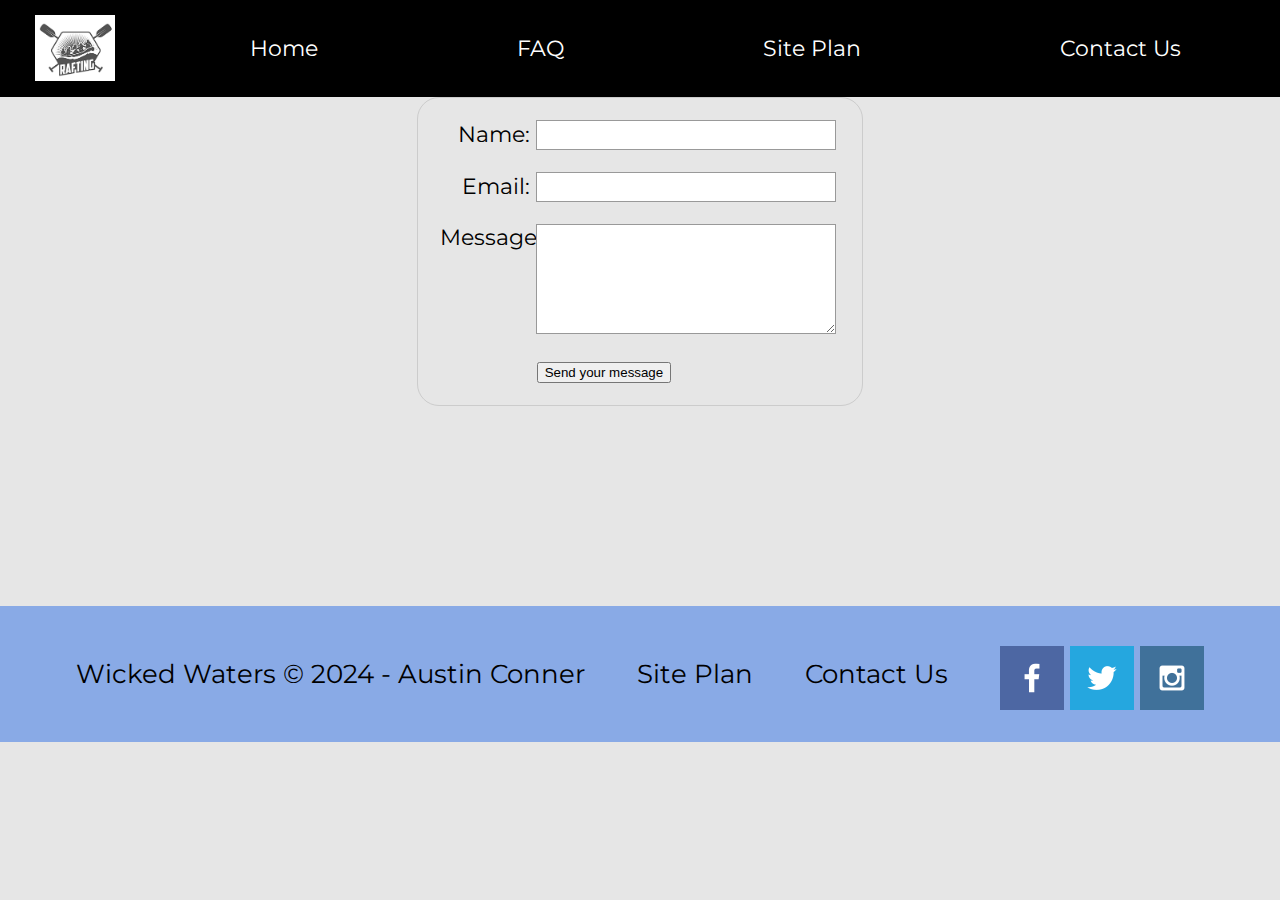
<file: wwr/contactus.html>
<!DOCTYPE html>
<html lang="en">
<head>
    <meta charset="UTF-8">
    <meta name="viewport" content="width=device-width, initial-scale=1.0">
    <link rel="stylesheet" href="styles/style.css">
    <link rel="stylesheet" href="styles/form.css">
    <title>Whitewater Rafting Adventures | Wicked Waters | Contact Us</title>
</head>
<body>
<div id="content">
        <header>
            <a id="logo_link" href="index.html">
                <img class="logo" src="images/logo.png" alt="Wicked Waters Logo">
            </a>
            <nav>
                <a href="index.html">Home</a>
                <a href="faq.html">FAQ</a>
                <a href="site-plan-rafting.html">Site Plan</a>
                <a href="contactus.html">Contact Us</a>
            </nav>
        </header>
        <main>
            <div id="feedback"></div>
            <form action="/my-handling-form-page" method="post">
                <ul>
                    <li>
                      <label for="name">Name:</label>
                      <input type="text" id="name" name="user_name" />
                    </li>
                    <li>
                      <label for="mail">Email:</label>
                      <input type="email" id="mail" name="user_email" />
                    </li>
                    <li>
                      <label for="msg">Message:</label>
                      <textarea id="msg" name="user_message"></textarea>
                    </li>
                    <li class="button">
                        <button type="submit">Send your message</button>
                      </li>
                  </ul>  
            </form>
        </main>
        <footer>
            <p>Wicked Waters &copy; 2024 - Austin Conner</p>
            <p><a href="site-plan-rafting.html">Site Plan</a></p>
            <p><a href="contactus.html">Contact Us</a></p>
                <div class="social">
                    <a href="https://facebook.com" target="_blank">
                    <img src="images/facebook.png" alt="fb icon"></a>
            <a href="https://twitter.com" target="_blank">
                <img src="images/twitter.png" alt="twitter icon"></a>
            <a href="https://instagram.com" target="_blank">
                <img src="images/instagram.png" alt="instagram icon"></a>
        </div>
    </footer>
</div>
<script>
    // get the feedback div element so we can do something with it.
    const feedbackElement = document.getElementById('feedback');
    // get the form so we can read what was entered in it.
    const formElement = document.forms[0];
    // add a 'listener' to wait for a submission of our form. When that happens run the code below.
    formElement.addEventListener('submit', function(e) {
        // stop the form from doing the default action.
        e.preventDefault();
        // set the contents of our feedback element to a message letting the user know the form was submitted successfully. Notice that we pull the name that was entered in the form to personalize the message!
        feedbackElement.innerHTML = 'Hello '+ formElement.user_name.value +'! Thank you for your message. We will get back with you as soon as possible!';
        // make the feedback element visible.
        feedbackElement.style.display = "block";
        // add a class to move everything down so our message doesn't cover it.
        document.body.classList.toggle('moveDown');
    });
</script>
</body>
</html>
</file>
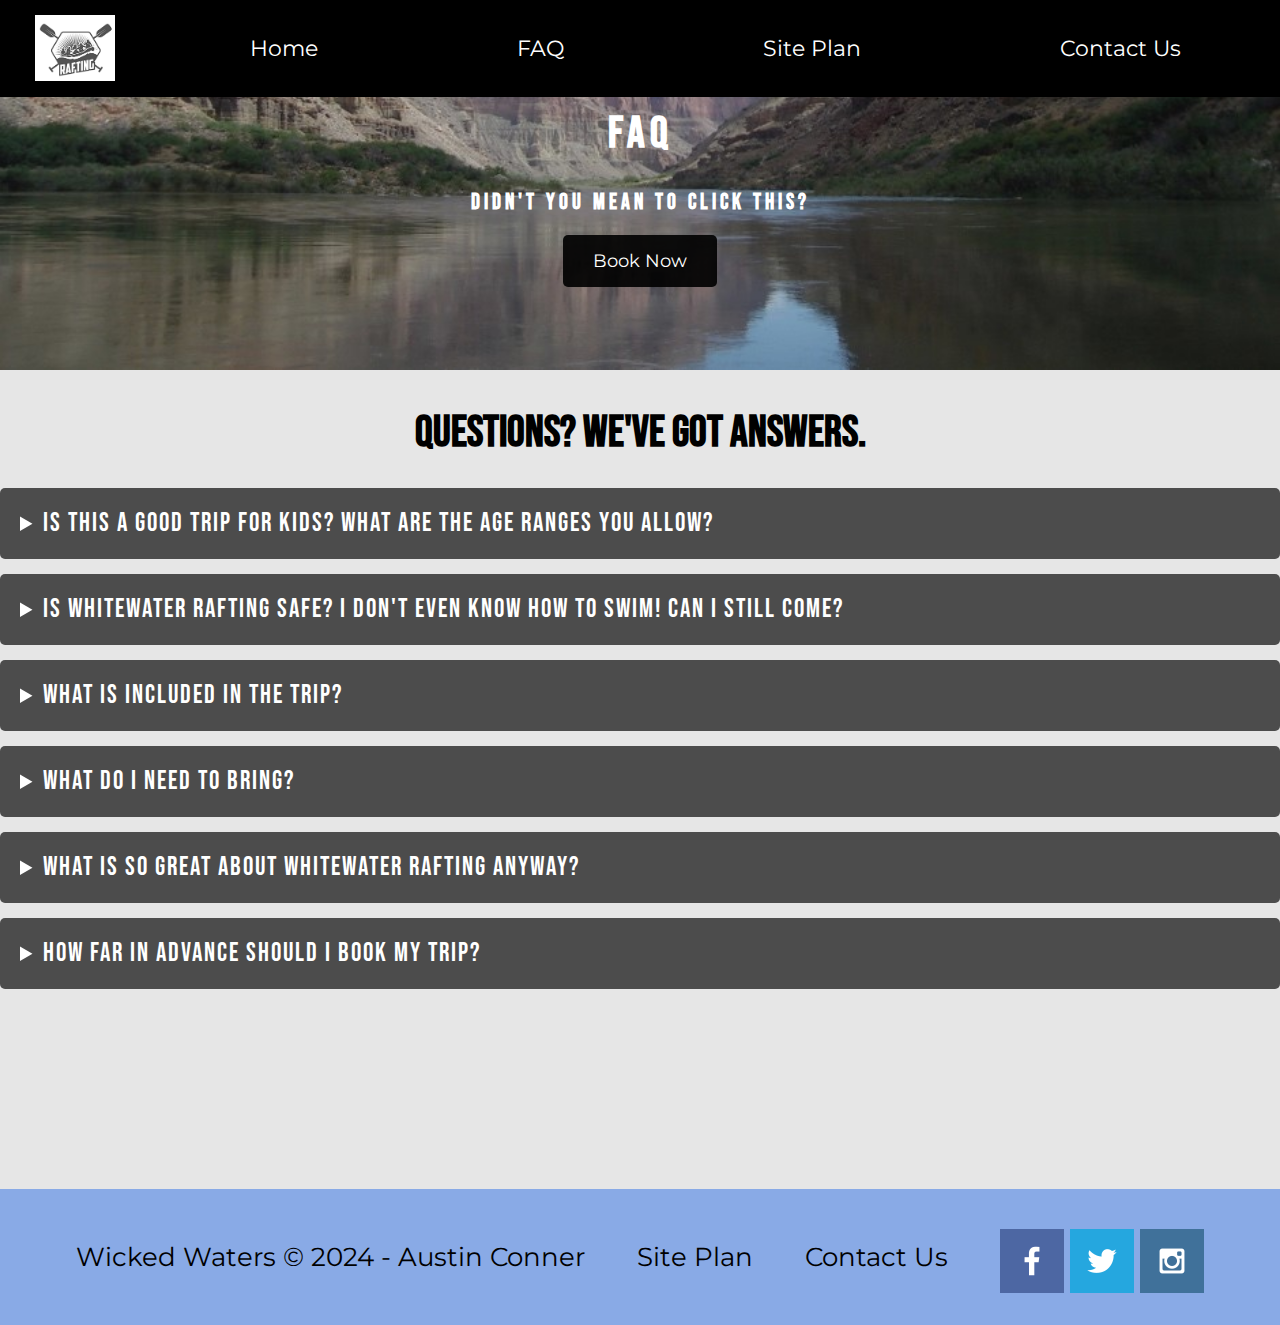
<file: wwr/faq.html>
<!DOCTYPE html>
<html lang="en">
<head>
    <meta charset="UTF-8">
    <meta name="viewport" content="width=device-width, initial-scale=1.0">
    <link rel="stylesheet" href="styles/style.css">
    <title>Whitewater Rafting Adventures | Wicked Waters | FAQ</title>
</head>
<body>
<div id="content">
        <header>
            <a id="logo_link" href="index.html">
                <img class="logo" src="images/logo.png" alt="Wicked Waters Logo">
            </a>
            <nav>
                <a href="index.html">Home</a>
                <a href="faq.html">FAQ</a>
                <a href="site-plan-rafting.html">Site Plan</a>
                <a href="contactus.html">Contact Us</a>
            </nav>
        </header>
        <div id="hero">
            <div id="hero-box">
                <img id="hero-img-page" src="images/river-wide2.jpg" alt="People enjoying whitewater rafting">
                <div class="overlay"></div>
            </div>
            <section id="hero-msg-page">
                <h1 id="page-title">FAQ</h1>
                <h4 id="page-msg">Didn't you mean to click this?</h4>
                    <div class="button-box">
                    <a class='book' href="contactus.html">Book Now</a>
                    </div>
            </section>
        </div>
        <main>
            <h1 id="faq">Questions? We've got answers.</h1>
            <div id="faq-container">
                <details>
                    <summary>
                        <strong>Is this a good trip for kids? What are the age ranges you allow?</strong>
                    </summary>
                    <div class="faq-content">
                        <p>Absolutely this is a good trip for children of all ages. We have found however that children over the age of 8 seem to enjoy it more overall (And parents especially enjoy it more if their children are all over 8). A common concern we get from parents is that their children will be bored stuck on a boat for hours at a time. Surprisingly we deal with very few bored children of any age. The areas we are rafting through are some of the most beautiful in the world, and you never know what you might see around any corner. Not to mention the rapids which keep things very interesting. Each boat also comes equipped with a guide. It has been proven that river guides are unable to go for very long at all without telling stories...some of which are even true!</p>
                    </div>
                </details>
                
                <details>
                    <summary>
                        <strong>Is whitewater rafting safe? I don't even know how to swim! Can I still come?</strong>
                    </summary>
                    <div class="faq-content">
                        <p>As with all adventure sports, there is an inherent and assumed element of risk. To help ensure your safety, our guides are all certified in Wilderness First aid and all start with at least 3 years of rafting experience. The most common injuries are sunburns and injuries that occur on land. Everyone on commercial rafting trips wears coast guard approved life vest or personal flotation device (PFD). Many non swimmers go on rafting trips and have a great time. Your guide will give you an in depth and engaging safety talk before your trip begins explaining what you should prepare for and do in the event that you fall out of the raft.</p>
                    </div>
                </details>
                
                <details>
                    <summary>
                        <strong>What is included in the trip?</strong>
                    </summary>
                    <div class="faq-content">
                        <p>We will provide all necessary camping equipment. This includes a sleeping bag, foam pad, waterproof duffle bag, small waterproof day bag, tent and a cot, eating utensils and camping chair. We provided water and lemonade during the day. Coffee, tea and hot chocolate are provided during the morning and evening hours. You may bring beer, liquor and soft drinks (in reasonable amounts, 2 cans per day). You may purchase these items either the night before the trip, or on your way to the put-in. 3 meals per day, plus snacks.</p>
                    </div>
                </details>
                
                <details>
                    <summary>
                        <strong>What do I need to bring?</strong>
                    </summary>
                    <div class="faq-content">
                        <p>The most effective way to plan for temperature and weather changes in the Canyon is to be prepared for both hot & dry and cold & wet. Here's a detailed list of items you should bring:</p>
                        <ul>
                            <li>Rain jacket and rain pants</li>
                            <li>Quick dry shirts and shorts</li>
                            <li>Long sleeve cotton shirt and pants</li>
                            <li>Light Weight Cotton Pant, Nylon Pant or Sarong</li>
                            <li>Swim trunks (for men) or swim suits and quick dry underwear (for women)</li>
                            <li>Hat</li>
                            <li>Sunglasses with strap</li>
                            <li>Socks</li>
                            <li>Sandals or water shoes</li>
                            <li>Comfortable camp wear</li>
                            <li>Sleep wear</li>
                            <li>Water bottle</li>
                            <li>Small day pack for hikes</li>
                            <li>Moisturizing lotion</li>
                            <li>Headlamp or flashlight</li>
                            <li>Moleskin</li>
                            <li>Waterproof sunscreen and lip balm</li>
                            <li>Optional items: gloves, fleece jacket, towel, bandana, small pillow, hygiene products, camera equipment, book, watercolors, journal and pen</li>
                        </ul>
                    </div>
                </details>
                <details>
                    <summary>
                        <strong>What is so great about whitewater rafting anyway?</strong>
                    </summary>
                    <div class="faq-content">
                        <p>Are you kidding me! What's not great about whitewater rafting!...Let's describe a common day on the river. Arise in the soft light of the early morning after a night spent sleeping under a beautiful starry sky. Have a hearty warm breakfast of fresh blueberry pancakes or omelets to order, then pack your things and prepare for the day. The day is filled with some combination of swift water, rapids, calms, hikes, history, geology, stories, and more good food. We try to hit camp around 4 or 5, after setting up your cot you can relax with a good book or good company by the river, or explore around camp while your guides prepare your dinner...something perhaps like steak and potatoes, or grilled salmon...and dutch oven brownies...you won't forget the dutch oven brownies. After dinner it's more relaxing, and you might even be able to talk your guide into another story or two to send you off to bed under more stars than you thought were possible.</p>
                    </div>
                </details>
                
                <details>
                    <summary>
                        <strong>How far in advance should I book my trip?</strong>
                    </summary>
                    <div class="faq-content">
                        <p>If you have specific dates you need, we recommend booking a year in advance. If you can be more flexible 6 months in advance is usually sufficient.</p>
                    </div>
                </details>
            </div>
        </main>
        <footer>
            <p>Wicked Waters &copy; 2024 - Austin Conner</p>
            <p><a href="site-plan-rafting.html">Site Plan</a></p>
            <p><a href="contactus.html">Contact Us</a></p>
                <div class="social">
                    <a href="https://facebook.com" target="_blank">
                    <img src="images/facebook.png" alt="fb icon"></a>
            <a href="https://twitter.com" target="_blank">
                <img src="images/twitter.png" alt="twitter icon"></a>
            <a href="https://instagram.com" target="_blank">
                <img src="images/instagram.png" alt="instagram icon"></a>
        </div>
    </footer>
</div>
</body>
</html>
</file>
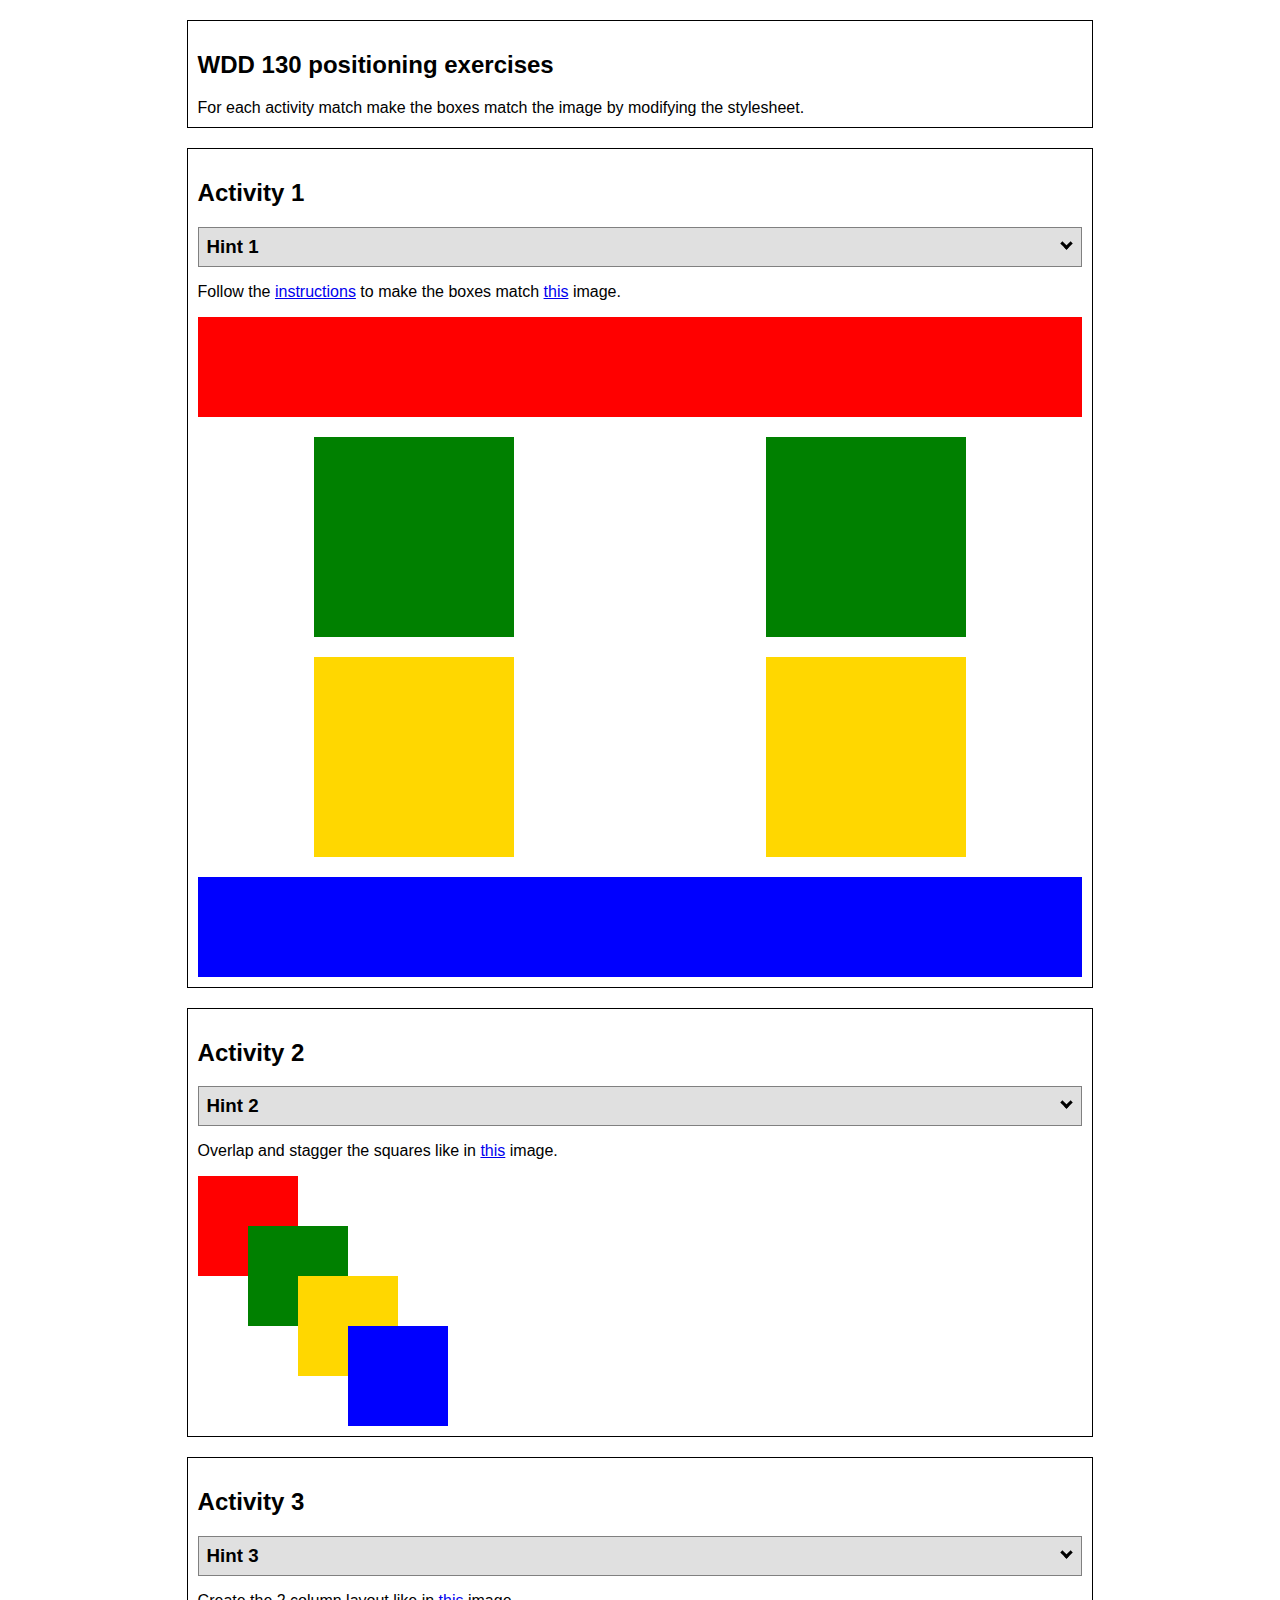
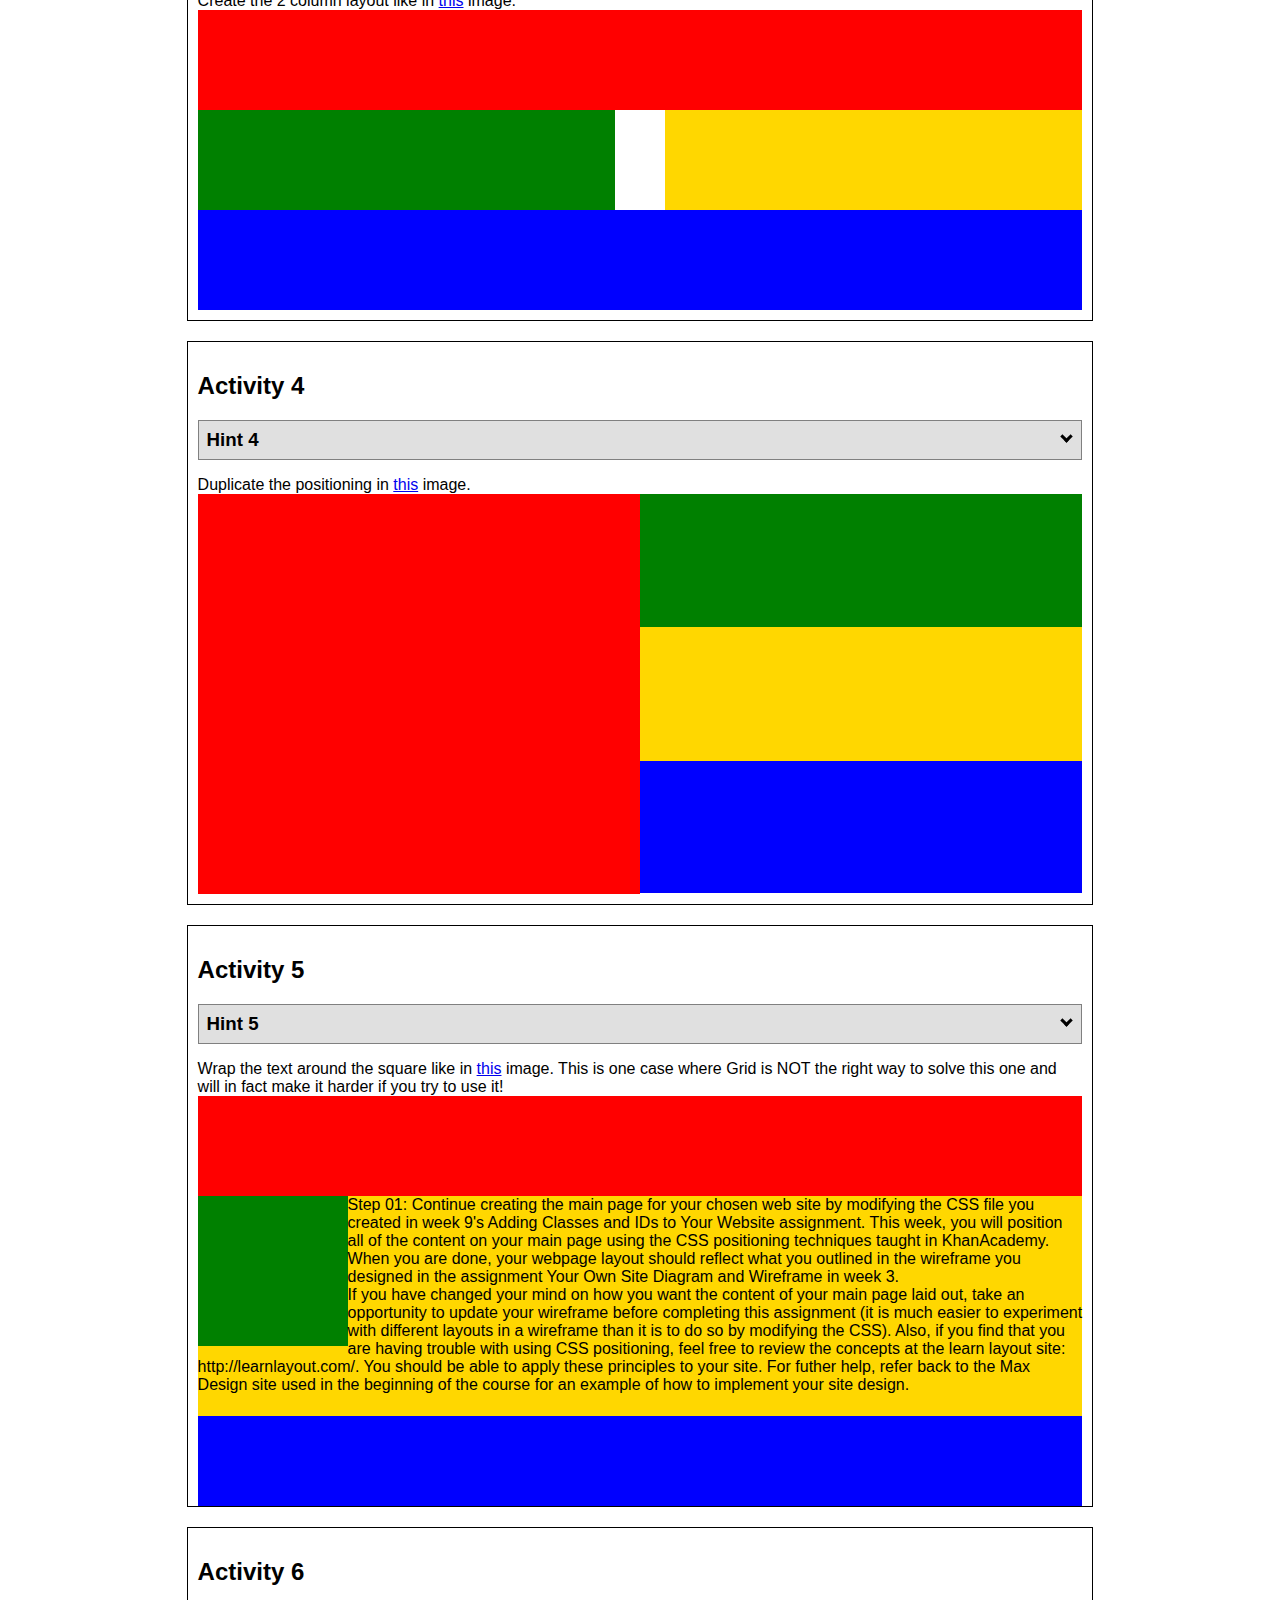
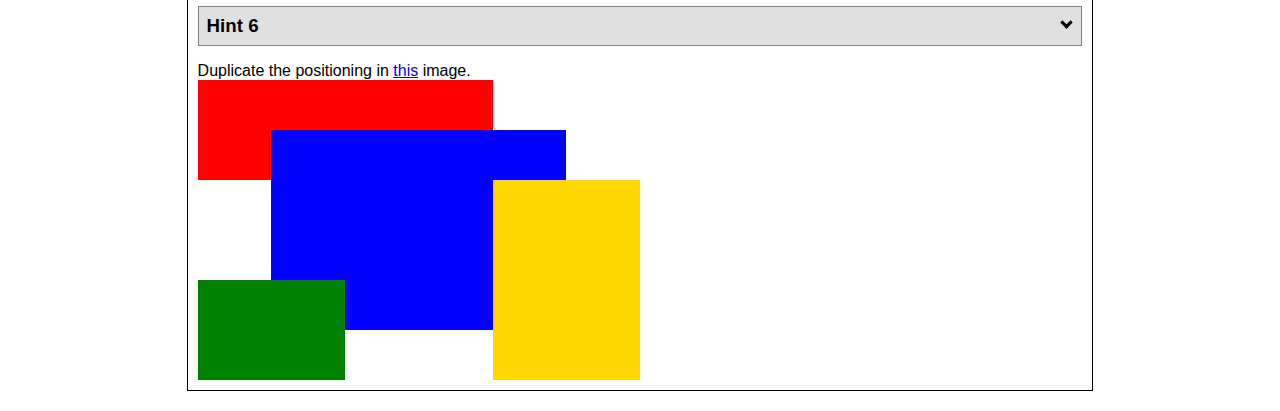
<file: pub-challanges/w06/positioning.html>
<!DOCTYPE html>
<html lang="en">
  <head>
    <!-- HTML - Name: positioning.html -->
    <title>Positioning Activity</title>
    <link rel="stylesheet" type="text/css" href="positionstyles.css" />
  </head>
  <body>
    <div class="activity">
      <h2>WDD 130 positioning exercises</h2>
      For each activity match make the boxes match the image by modifying the stylesheet.</div>
    <div class="activity">
      <h2>Activity 1</h2>
      <section class="hint"><input type="checkbox" ><i></i> <h3>Hint 1</h3><div><p>Check out the <a href="https://byui-wdd.github.io/wdd130/activities/w06-css-positioning.html" target="_blank">activity instructions</a> in Ilearn!</p></div></section>
      <p>Follow the <a href="https://byui-wdd.github.io/wdd130/activities/w06-css-positioning.html" target="_blank">instructions</a> to make the boxes match  <a href="https://byui-wdd.github.io/wdd130/images/example1.png" target="_blank">this</a> image.</p>
      <div class="content1" >
        <div class="red1" ></div>
        <div class="green1" ></div>
        <div class="green1" ></div>
        <div class="yellow1"></div>
        <div class="yellow1"></div>
        <div class="blue1"></div>
      </div>
    </div>
    <div class="activity">
      <h2>Activity 2</h2>
      <section class="hint"><input type="checkbox" > <h3>Hint 2</h3><i></i><div>
      <ul>
      <li>grid-template-columns: 50px 50px 50px 50px 50px </li></ul></div></section>
      <p>Overlap and stagger the squares like in <a href="https://byui-wdd.github.io/wdd130/images/example2.png" target="_blank">this</a> image.</p>
      <div class="content2" >
        <div class="red2" ></div>
        <div class="green2" ></div>
        <div class="yellow2"></div>
        <div class="blue2"></div>
      </div>
    </div>
    <div class="activity">
      <h2>Activity 3</h2>
      <section class="hint"><input type="checkbox" > <h3>Hint 3</h3><i></i><div><p>This one is going to be best solved with CSS Grid. Remember to make the boxes the right width first...then start moving them around. </p><h4>Properties used:</h4><ul><li>display:grid;</li><li>grid-template-columns:</li><li>grid-column-gap:</li>
        <li>grid-column:</li>  </ul></div></section>
      Create the 2 column layout like in <a href="https://byui-wdd.github.io/wdd130/images/example3.png" target="_blank">this</a>  image.
      <div class="content3" >
        <div class="red3" ></div>
        <div class="green3" ></div>
        <div class="yellow3"></div>
        <div class="blue3"></div>
      </div>
    </div>
    <div class="activity">
      <h2>Activity 4</h2>
      <section class="hint"><input type="checkbox" > <h3>Hint 4</h3><i></i><div><p>For the others we have been primarily concerned with width. For this one you will need to adjust height as well. </p><h4>Properties used:</h4><ul><li>display:grid;</li><li>grid-template-columns:</li><li>grid-row:</li></ul></div></section>
      Duplicate the positioning in <a href="https://byui-wdd.github.io/wdd130/images/example4.png" target="_blank">this</a> image. 
      <div class="content4" >
        <div class="red4" ></div>
        <div class="green4" ></div>
        <div class="yellow4"></div>
        <div class="blue4"></div>
      </div>
    </div>

    <div class="activity">
      <h2>Activity 5</h2>
      <section class="hint"><input type="checkbox" > <h3>Hint 5</h3><i></i><div><p>Grid is <strong>not</strong> the right way to do this.  In fact there is only one way to really do that...and that is with float. Remember that we float the thing we want the text to wrap around.  Also remember to start by making all the shapes the right size and shape.</p><h4>Properties used:</h4><ul><li>float: left;</li></ul></div></section>
      Wrap the text around the square like in <a href="https://byui-wdd.github.io/wdd130/images/example5.png" target="_blank">this</a> image. This is one case where Grid is NOT the right way to solve this one and will in fact make it harder if you try to use it!
      <div class="content5" >
        <div class="red5" ></div>
        <div class="green5" ></div>
        <div class="yellow5">Step 01: Continue creating the main page for your chosen web site by modifying the CSS file you created in week 9's Adding Classes and IDs to Your Website assignment. This week, you will position all of the content on your main page using the CSS positioning techniques taught in KhanAcademy. When you are done, your webpage layout should reflect what you outlined in the wireframe you designed in the assignment Your Own Site Diagram and Wireframe in week 3. <br />
          If you have changed your mind on how you want the content of your main page laid out, take an opportunity to update your wireframe before completing this assignment (it is much easier to experiment with different layouts in a wireframe than it is to do so by modifying the CSS). Also, if you find that you are having trouble with using CSS positioning, feel free to review the concepts at the learn layout site: http://learnlayout.com/. You should be able to apply these principles to your site. For futher help, refer back to the Max Design site used in the beginning of the course for an example of how to implement your site design.</div>
        <div class="blue5"></div>
      </div>
    </div>
    <div class="activity">
      <h2>Activity 6</h2>
      <section class="hint"><input type="checkbox" > <h3>Hint 6</h3><i></i><div><p>This one is all about visualizing the grid behind the layout. If you are having a hard time doing that first: all the sizes are even multiples of 100, and second here is another example with the lines drawn: <a href="https://byui-wdd.github.io/wdd130/images/example6-hint.png" target="_blank">example 6 with lines</a>. For this one you will find it easiest if you use px for the column width. You can also use <kbd>z-index</kbd> to control the element layering.    </p><h4>Properties used:</h4><ul><li>display:grid;</li><li>grid-template-columns:</li><li>grid-column:</li><li>grid-row:</li><li><a href="https://www.w3schools.com/cssref/pr_pos_z-index.asp" target="_blank">z-index:</a></li></ul></div></section>
      Duplicate the positioning in <a href="https://byui-wdd.github.io/wdd130/images/example6.png" target="_blank">this</a> image.
      <div class="content6" >
        <div class="red6" ></div>
        <div class="green6" ></div>
        <div class="yellow6"></div>
        <div class="blue6"></div>
      </div>
    </div>
  </body>
</html>
</file>
<file: repo.css>
@import url('https://fonts.googleapis.com/css?family=IM+Fell+French+Canon+SC|Lato');
@import url('https://fonts.googleapis.com/css2?family=Lato:ital,wght@0,100;0,300;0,400;0,700;0,900;1,100;1,300;1,400;1,700;1,900&family=Montserrat:ital,wght@0,100..900;1,100..900&family=Rubik+Glitch&family=Rubik:ital,wght@0,300..900;1,300..900&display=swap');

:root {
    --heading-font: "Montserrat", sans-serif;
    --paragraph-font: "Lato", sans-serif;
    
    --primary-color: #62B2E9;
    --secondary-color: #272A80 ;
    --accent1-color: #F25E40;
    --accent2-color: #cccccc;
    --bg-color: #353941;
    --nav-color: #1E1E1E;
    --nav-hover-background-color: #272A80;
    --nav-hover-link-color: white;

}

body {
    background-color: var(--bg-color);
}

a, p {
    font-family: var(--paragraph-font);
}


h1 {
    font-family: var(--heading-font);
    color: white;
}

nav {
    display: flex;
    gap: 25px;
    align-items: center;
    text-align: center;
}

a {
    color: var(--accent2-color);
    background-color: var(--nav-color);
    padding: 10px;
}

nav a:hover {
    color: var(--nav-hover-link-color);
    background-color: var(--nav-hover-background-color);
  }

p {
    color: var(--primary-color);
}

footer {
    position: absolute;
    bottom: 0;
}

.accent {
    color: var(--accent1-color);
}

#gh {
    padding: 0%;
}
</file>
<file: personal/styles/css/home.css>
@import "main.css";

.grid {
    display: grid;
    grid-template-columns: 2fr 1fr;
    grid-template-rows: repeat(3, auto);
}

#pic {
    grid-row: span 3;
    grid-column: 2;
    align-self: stretch;
    box-shadow: -10px 0 10px -5px #333;
}

.homepage-text {
    grid-column: 1;
    text-align: center;
    width: 60%;
    justify-self: center;
    align-self: center;
    padding: 50px 0;
    margin-top: 20%;
    box-shadow: rgba(0, 0, 0, 0.3) 0px 19px 38px, rgba(0, 0, 0, 0.22) 0px 15px 12px;
}

.cta {
    background-color: #62B2E9;
    padding: 10px;
    border-radius: 4px;
    text-decoration: none;
    color: black;
    box-shadow: rgba(0, 0, 0, 0.3) 0px 19px 38px, rgba(0, 0, 0, 0.22) 0px 15px 12px;
}

.cta:hover {
    background-color: #0099ff;
}

p {
    color: #cccccc;
    padding: 20px;
    font-size: 16px;
}

.homepage-text {
    background-color: #353941;
    border-radius: 10px;
    display: inline-block;
}

h1 {
    color: #cccccc;
}
</file>
<file: wwr/styles/style.css>
@import url('https://fonts.googleapis.com/css2?family=Bebas+Neue&family=Montserrat:ital,wght@0,100..900;1,100..900&display=swap');

#content {
    max-width: 1600px;
    margin: 0 auto;
}

nav a {
    text-align: center;
    color: white;
    text-decoration: none;
    padding: 35px;
}

nav {
    display: flex;
    justify-content: space-around;
}

#hero-msg h1, #hero-msg h4 {
    text-align: center;
    font-family: "Bebas Neue", Arial, sans-serif;}

.button-box {
    text-align: center;
}

main section {
    text-align: center;
}

#background {
    background-color:rgb(76, 76, 76);
    height: 725px;
    grid-row: 4/9;
    grid-column: 1/11;
}

body {
    background-color:rgb(230, 230, 230);
    font-family: "Montserrat", Arial, sans-serif;
    font-size: 22px;
    margin: 0;
    padding: 0;
}

header {
    background-color: rgb(0, 0, 0);
    display: grid;
    grid-template-columns: 150px auto;
}

nav a:hover {
    background-color: #45B69C;
    color: white;
}

.book, .join {
    background-color:rgba(0, 0, 0, 0.9);
    color: white;
    text-decoration: none;
    font-size: 18px;
    padding: 15px 30px;
    margin-top: 50px;
    border-radius: 5px;
}

.home-title {
    color: #e53737;
    font-size: 2em;
    margin-top: 10px;
}

.book:hover, .join:hover {
    background-color: #45B69C; 
}

.msg {
    background-color: #9F4A54;
    line-height: 1.5em;
    padding: 35px;
}

footer {
    background-color: #89AAE6;
    padding: 25px 50px;
    margin-top: 200px;
}

h4 {
    color: black;
}

.msg h2 {
    color: #FCF6B1;
    font-family: "Bebas Neue", Arial, sans-serif;
}

.msg p {
    color: white;
    font-size: .8em;
    padding-bottom: 15px;

}

footer a {
    color: black;
    text-decoration: none;
}

footer a:hover {
    color: white;
}

.icon {
    width: 80px;
    padding-top: 10px;

}

.logo {
    width: 80px;
}

#hero-img {
    width: 100%;
}

footer p {
    font-size: 1.2em;
}

footer p a:hover {
    color: white;
    text-decoration: underline;
}

h1 {
    font-family: "Bebas Neue", Arial, sans-serif;
}

h2 {
    margin: 0;
}

#logo_link {
    padding-top: 5px;
    justify-self: center;
    align-self: center;
}

footer .social img {
    padding-top: 15px;
}

.rivers-card, .camping-card, .rapids-card {
    margin: 200px 0;
}

.card-img {
    border-style: solid;
    border-color: black;
    border-width: 10px;
    border: 10px solid #d9c2a3;
    transition: transform .5s;
    box-shadow: 5px 5px 10px #6f7364;
}

.card-img:hover {
    opacity: .6;
    transform: scale(1.1);
}


main section img {
    box-sizing: border-box;
}

#hero {
    display: grid;
    grid-template-columns: 1fr 3fr 1fr;
    margin-top: -100px;
}

#hero-box {
    grid-column: 1/4;
    grid-row: 1/3;
    z-index: -1;
}

#hero-msg {
    grid-column: 2/3;
    grid-row: 1/2;
    margin-top: 100px;
}

#hero-msg h4 {
    color: white;
}

.home-grid {
display: grid;
grid-template-columns: repeat(10, 1fr);
}

.card-img, .mountains {
    width: 100%;
}

.rivers-card {
    grid-column: 2/4;
    grid-row: 2/3;
}

.camping-card {
    grid-column: 5/7;
    grid-row: 2/3;
}

.rapids-card {
    grid-column: 8/10;
    grid-row: 2/3;
}

.mountains {
    grid-column: 2/7;
    grid-row: 5/8;
    box-shadow: 5px 5px 10px #000000;
}

.msg {
    grid-column: 6/10;
    grid-row: 6/7;
    box-shadow: 5px 5px 10px #000000;
}

footer {    
    padding: 25px 50px;
    margin-top: 200px; 
    display: flex;
    justify-content: space-around;
    align-items: center;
}

/* don't put ANYTHING below this comment */
@media screen and (max-width: 900px) {
    #hero, .home-grid {
        display: block;
        height: auto;
    }
    nav, footer {
        flex-direction: column;
    }
    nav a {
        display: block;
        padding: 15px;
    }
    #hero {
        margin-top: 0;
    }
    #hero-msg {
        margin-top: 0;
    }
    #hero-msg h4 {
        display: none;
    }
    #hero-msg h1 {
        color: #6f7364;
    }
    .home-title {
        font-size: 25px;
    }
    .rivers-card, .camping-card, .rapids-card { 
        margin: 50px auto;
        width: 60%;
    }
    #background {
        display: none;
    }
    .mountains, .msg {
        width: 80%;
        display: block;
        margin: 0 auto;
    }
    footer {
        margin-top: 25px;
    }
}

#faq {
    text-align: center;
}

details {
    padding: 10px; 
    border-radius: 5px;
    background-color: rgb(76, 76, 76);
  }
  

  summary {
    background-color:rgb(76, 76, 76);
    color: white;
    padding: 10px;
  }

.faq-content {
    color: white;
    padding: 5px;
    border-radius: 10px; 
}

#faq-container {
    display: flex;
    flex-direction: column;
    gap: 15px;
}

strong {
    font-size: 26px;
    font-family: "Bebas Neue", Arial, sans-serif;
    font-weight: 200;
    letter-spacing: 2px;
}

#page-title {
    color: #ffffff;
    font-size: 2em;
    margin-top: 10px;
    letter-spacing: 5px;
}

#page-msg {
    letter-spacing: 3px;

}

#hero-msg-page h1, #hero-msg-page h4 {
    text-align: center;
    font-family: "Bebas Neue", Arial, sans-serif;}

#hero-msg-page {
    grid-column: 2/3;
    grid-row: 1/2;
    margin-top: 100px;
}

#hero-msg-page h4 {
    color: rgb(255, 255, 255);
    letter-spacing: 4px;
    
}
#hero-img-page {
        width: 100%;
        display: inline-block;
}
/* force css to update on pages */
</file>
<file: personal/styles/css/about.css>
@import "main.css";

.top-grid {
    display: grid;
    grid-template-columns: 1fr 2fr;
}

.img-aside {
    grid-column: 1;
    grid-row: 1;
    box-shadow: 10px 0 10px -5px #333;
    height: auto;
    width: 100%;

}

.about-container {
    display: flex;
    flex-direction: row;
    margin: 20px;
    gap: 5px;
    justify-content: center;
    flex-wrap: wrap;
    height: fit-content;
    align-content: stretch;
    align-items: center;
    height: fit-content;
    margin-top: 10%;
}

.card {
    background-color: #333;
    height: fit-content;
    padding: 20px;
    border-radius: 5px;
    text-wrap: wrap;
    min-height: 120px;
    text-align: center;
    width: 80%;
    box-shadow: rgba(0, 0, 0, 0.3) 0px 19px 38px, rgba(0, 0, 0, 0.22) 0px 15px 12px;
}


p {
    color: #cccccc;
    font-size: 16px;
    text-wrap: wrap;
}

.heading1 {
    font-weight: bold;
    text-align: center;
    padding-bottom: 10px;
    color: #62B2E9;
}
</file>
<file: personal/styles/css/projects.css>
@import "main.css";

.banner-container {
    display: grid;
    grid-template-columns: 1fr;
    grid-template-rows: 200px;
    grid-column-gap: 0px;
    grid-row-gap: 0px;
}

.banner-bg { grid-area: 1 / 1 / 2 / 2; }
.banner-txt { grid-area: 1 / 1 / 2 / 2; }

.banner-img {
    display: grid;
    min-width: 400px;
    width: 100%;
    height: 100%;
    object-fit: cover;
}

.banner-txt {
    display: grid;
    align-items: center;
    margin: 0 auto;
}

.page-heading {
    color: white;
}

.project-card-container {
    display: flex;
    justify-content: center;
    gap: 20px;
    margin-top: 30px;
  }
  
  .project-card {
    background-color: #cccccc;
    border-radius: 8px;
    box-shadow: 0 4px 6px rgba(0, 0, 0, 0.1);
    padding: 20px;
    width: 500px;
  }
  
  .project-card h1 {
    font-size: 1.5rem;
    margin-bottom: 10px;
    color: #333; /* Change color to make it more distinct */
    text-decoration: underline;
  }
  
  .project-card p {
    font-size: 1rem;
    line-height: 1.5;
    color: #666; /* Change color to make it more distinct */
    margin-bottom: 10px;
  }
  
  .more-info {
    font-size: 20px;
    text-align: center;
    margin-top: 20px;
    font-weight: bold;
  }
</file>
<file: personal/styles/css/site-plan.css>
/* if you are using any Google fonts change the font names below to your fonts. 
Any spaces in your font name should be replaced with a +. 
Fonts are separated by a | */
@import url('https://fonts.googleapis.com/css?family=IM+Fell+French+Canon+SC|Lato');

/* My personal google fonts  */
@import url('https://fonts.googleapis.com/css2?family=Lato:ital,wght@0,100;0,300;0,400;0,700;0,900;1,100;1,300;1,400;1,700;1,900&family=Montserrat:ital,wght@0,100..900;1,100..900&family=Rubik+Glitch&family=Rubik:ital,wght@0,300..900;1,300..900&display=swap');

:root {
  /* change the values below to your colors from your palette */
  --primary-color: #62B2E9;
  --secondary-color: #272A80 ;
  --accent1-color: #F25E40;
  --accent2-color: #cccccc;

  /* change the values below to your chosen font(s) */
  --heading-font: "Montserrat", sans-serif;
  --paragraph-font: "Lato", sans-serif;

  /* these colors below should be chosen from among your palette colors above */
  --headline-color-on-white: #62B2E9;  /* headlines on a white background */ 
  --headline-color-on-color: white; /* headlines on a colored background */ 
  --paragraph-color-on-white: #1E1E1E; /* paragraph text on a white background */ 
  --paragraph-color-on-color: #cccccc; /* paragraph text on a colored background */ 
  --paragraph-background-color: #353941  ;
  --nav-link-color: #cccccc;
  --nav-background-color: #1E1E1E;
  --nav-hover-link-color: white;
  --nav-hover-background-color: #272A80;
}
















/*  Look around below...but DON'T CHANGE ANYTHING! */

body {
  max-width: 1200px;
  margin: 0 auto;
  padding: 4em;
  font-size: 18px;
  text-align: center;
}
img {
  display: block;
  margin: 0 auto;
}
h1, h2, h3, h4, h5, h6 {
  font-family: var(--heading-font);
  color: var(--headline-color-on-white);
}
h2 {
  text-align: center;
}
hr {
  height: 3px;
  margin: 35px 0;
  background: var(--accent1-color);
}
header {
  padding: 1em;
  text-align: center;
  color: var(--headline-color-on-color);
  background-color: var(--paragraph-background-color);
}
header > h1, header > h2 {
  color: var(--headline-color-on-color);
}

p {
  font-family: var(--paragraph-font);
  color: var(--paragraph-color-on-white);
  padding: 1em;
}
.colors {
  width: 100%;
  min-width: 350px;
  margin: 30px auto;
  text-align: center;
}
.colors th {
  background-color: #999;
}
.colors td{
  width: 25%;
  height: 3em;
}

.primary {
  background-color: var(--primary-color);
}
.secondary {
  background-color: var(--secondary-color);
}
.accent1 {
  background-color: var(--accent1-color);
}
.accent2{
  background-color: var(--accent2-color);
}

p.colored {
  background-color: var(--paragraph-background-color);
  color: var(--paragraph-color-on-color);
}

nav {
  background-color: var(--nav-background-color);
  line-height: 3em;
  text-align: center;
  font-size: 1.2em;
}
nav  {
  list-style-type: none;
  display: flex;

}
nav a {
  padding:1em;
  min-width: 120px;
  text-decoration: none;
  padding: 10px;

}
nav a:link, nav a:visited {
  color: var(--nav-link-color);
}
nav a:hover {
  color: var(--nav-hover-link-color);
  background-color: var(--nav-hover-background-color);
}

.sitemap {
  display: grid;
  justify-content: center;

  grid-template-columns: repeat(6, 15%);
  grid-template-rows: 3em 1.5em 1.5em 3em;
  grid-template-areas: ". . home home . ."
    ". . . top . ."
    ". left left right right ."
    "page2 page2 . . page3 page3";
}
.sitemap > div {

  text-align: center;

}
.sm-home {
  grid-area: home;
  background-color: #ccc;
  line-height: 3em;
}
.sm-page2 {
  grid-area: page2;
  background-color: #ccc;
  line-height: 3em;
}
.sm-page3 {
  grid-area: page3;
  background-color: #ccc;
  line-height: 3em;
}

.top {
  grid-area: top;
  border-left: 1px solid;
}

.left {
  grid-area: left;
  border-top: 1px solid;
  border-left: 1px solid;
}

.right {
  grid-area: right;
  border-top: 1px solid;
  border-right: 1px solid;
}
</file>
<file: wwr/styles/form.css>
form {
    /* Center the form on the page */
    margin: 0 auto;
    width: 400px;
    /* Form outline */
    padding: 1em;
    border: 1px solid #ccc;
    border-radius: 1em;
  }
  
  ul {
    list-style: none;
    padding: 0;
    margin: 0;
  }
  
  form li + li {
    margin-top: 1em;
  }
  
  label {
    /* Uniform size & alignment */
    display: inline-block;
    width: 90px;
    text-align: right;
  }
  
  input,
  textarea {
    /* To make sure that all text fields have the same font settings
       By default, textareas have a monospace font */
    font: 1em sans-serif;
  
    /* Uniform text field size */
    width: 300px;
    box-sizing: border-box;
  
    /* Match form field borders */
    border: 1px solid #999;
  }
  
  input:focus,
  textarea:focus {
    /* Additional highlight for focused elements */
    border-color: #000;
  }
  
  textarea {
    /* Align multiline text fields with their labels */
    vertical-align: top;
  
    /* Provide space to type some text */
    height: 5em;
  }
  
  .button {
    /* Align buttons with the text fields */
    padding-left: 90px; /* same size as the label elements */
  }
  
  button {
    /* This extra margin represent roughly the same space as the space
       between the labels and their text fields */
    margin-left: 0.5em;
  }

  
#feedback {
    background-color: antiquewhite;
    position: absolute;
    top: 0;
    left: 0;
    right: 0;
    padding: .5em;
    /* make this element invisible until we are ready for it */
    display: none;      
}
.moveDown {
    margin-top: 3em;
}
</file>
<file: pub-challanges/w06/positionstyles.css>
/* CSS - Name: "positionstyles.css" */
/* Activity 1 styles */
.content1 {
  /* This is the parent of the activity 1 boxes. */
display: grid;
grid-template-columns: 1fr 1fr;
justify-items: center;
gap: 20px;


}
.red1 { 
  width: 100%; 
  height: 100px; 
  background-color: red; 
  grid-column: 1/3;

} 
.green1 {
  width: 200px; 
  height: 200px; 
  background-color: green; 

} 
.yellow1 {
  width: 200px; 
  height: 200px; 
  background-color: gold; 
} 
.blue1 {
  width: 100%; 
  height: 100px; 
  background-color: blue;
  grid-column: 1/3; 
} 
/* Activity 2 styles */ 
.content2 {
  /* This is the parent of the activity 2 boxes. */
  display: grid;
  grid-template-columns: 50px 50px 50px 50px 50px;
}
.red2 {
  width: 100px; 
  height: 100px; 
  background-color: red; 
} 
.green2 { 
  width: 100px; 
  height: 100px; 
  background-color: green;
  margin-top: 50px; 
} 
.yellow2 {
  width: 100px; 
  height: 100px; 
  background-color: gold;
  margin-top: 100px; 
} 
.blue2 {
  width: 100px; 
  height: 100px; 
  background-color: blue;
  margin-top: 150px; 
} 
/* Activity 3 styles */ 
.content3 {
  /* This is the parent of the activity 3 boxes. */
display: grid;
grid-template-columns: 1fr 50px 1fr;
}

.red3 {
  width: 100%; 
  height: 100px; 
  background-color: red;
  grid-column: 1/5;

} 
.green3 {
  width: 100%; 
  height: 100px; 
  background-color: green;
  grid-column: 1/2;

} 
.yellow3 {
  width: 100%; 
  height: 100px; 
  background-color: gold;
  grid-column: 3/5;

} 
.blue3 {
  width: 100%;
  height: 100px; 
  background-color: blue;
  grid-column: 1/5; 
} 
/* Activity 4 styles */ 
.content4 {
  /* This is the parent of the activity 4 boxes. */
  height: 400px;
  display: grid;
  grid-template-columns: 1fr 1fr;
}
.red4 {
  width: 100%; 
  height: 100%; 
  background-color: red;
  grid-column: 1/2;
  grid-row: 1/4; 
} 
.green4 {
  width: 100%; 
  height: 100%; 
  background-color: green;
  grid-column: 2/4; 
  grid-row: 1/2;
} 
.yellow4 {
  width: 100%; 
  height: 100%; 
  background-color: gold;
  grid-column: 2/4; 
  grid-row: 2/3;
 
} 
.blue4 {
  width: 100%; 
  height: 99%; 
  background-color: blue;

} 






/* Activity 5 styles */ 
.content5 {
  /* This is the parent of the activity 5 boxes. */
  height: 400px;
}
.red5 { 
  width: 100%; 
  height: 100px; 
  background-color: red; 
  grid-row: 1;
} 
.green5 { 
  width: 150px; 
  height: 150px; 
  background-color: green;
  float: left;

} 
.yellow5 {
  width: 100%; 
  height: 55%; 
  background-color: gold; 

} 
.blue5 {
  width: 100%; 
  height: 100px; 
  background-color: blue; 
} 

























/* Activity 6 styles */ 
.content6 {
  /* This is the parent of the activity 6 boxes. */
  display: grid;
  grid-template-columns: 1fr 1fr 1fr 1fr 1fr 1fr;
  grid-template-rows: 1fr 1fr 1fr 1fr 1fr 1fr;
  height: 300px;
  width: 50%;
}
.red6 {
  width: 100%; 
  height: 100%; 
  background-color: red; 
  grid-column: 1/5;
  grid-row: 1/3;
} 
.green6 {
  width: 100%; 
  height: 100%; 
  background-color: green;
  grid-column: 1/3;
  grid-row: 5/7; 
  z-index: 1;
} 
.yellow6 {
  width: 100%; 
  height: 100%; 
  background-color: gold;
  grid-column: 5/7;
  grid-row: 3/7;
  z-index: 1; 
} 
.blue6 {
  width: 100%; 
  height: 100%; 
  background-color: blue;
  grid-column: 2/6; 
  grid-row: 2/6;
} 










































/* Do not make any changes below here */
.activity {
  width: 70%; 
  margin: 20px auto; 
  font-family: Arial, sans-serif; 
  border: 1px solid black; 
  padding: 10px; 
  clear:both; 
  overflow: auto;
} 

.hint {
  border: 1px solid grey;
  background: #e0e0e0;
  padding: .5em;
  position: relative;
  margin: 1em 0;
}
.hint h3 {
  margin: 0;
}
.hint:hover {
  background: #d0d0d0;
}
.hint > div {
  display: none;
}

.hint input[type=checkbox] {
  position: absolute;
  width: 100%;
  height: 100%;
  opacity: 0;
  z-index: 1;
  cursor: pointer;
}

.hint input[type=checkbox]:checked ~ div {
  display: block;
}

.hint i {
  position: absolute;
  transform: translate(-6px, 0);
  margin-top: 16px;
  right: 10px;
  top: -3px;
}
.hint i:before, .hint i:after {
  content: "";
  position: absolute;
  background-color: black;
  width: 3px;
  height: 9px;
}
.hint i:before {
  transform: translate(2px, 0) rotate(45deg);
}
.hint i:after {
  transform: translate(-2px, 0) rotate(-45deg);
}

.hint input[type=checkbox]:checked ~ i:before {
  transform: translate(-2px, 0) rotate(45deg);
}
.hint input[type=checkbox]:checked ~ i:after {
  transform: translate(2px, 0) rotate(-45deg);
}
.hint a {
  position: relative;
  z-index: 1;
}
</file>
